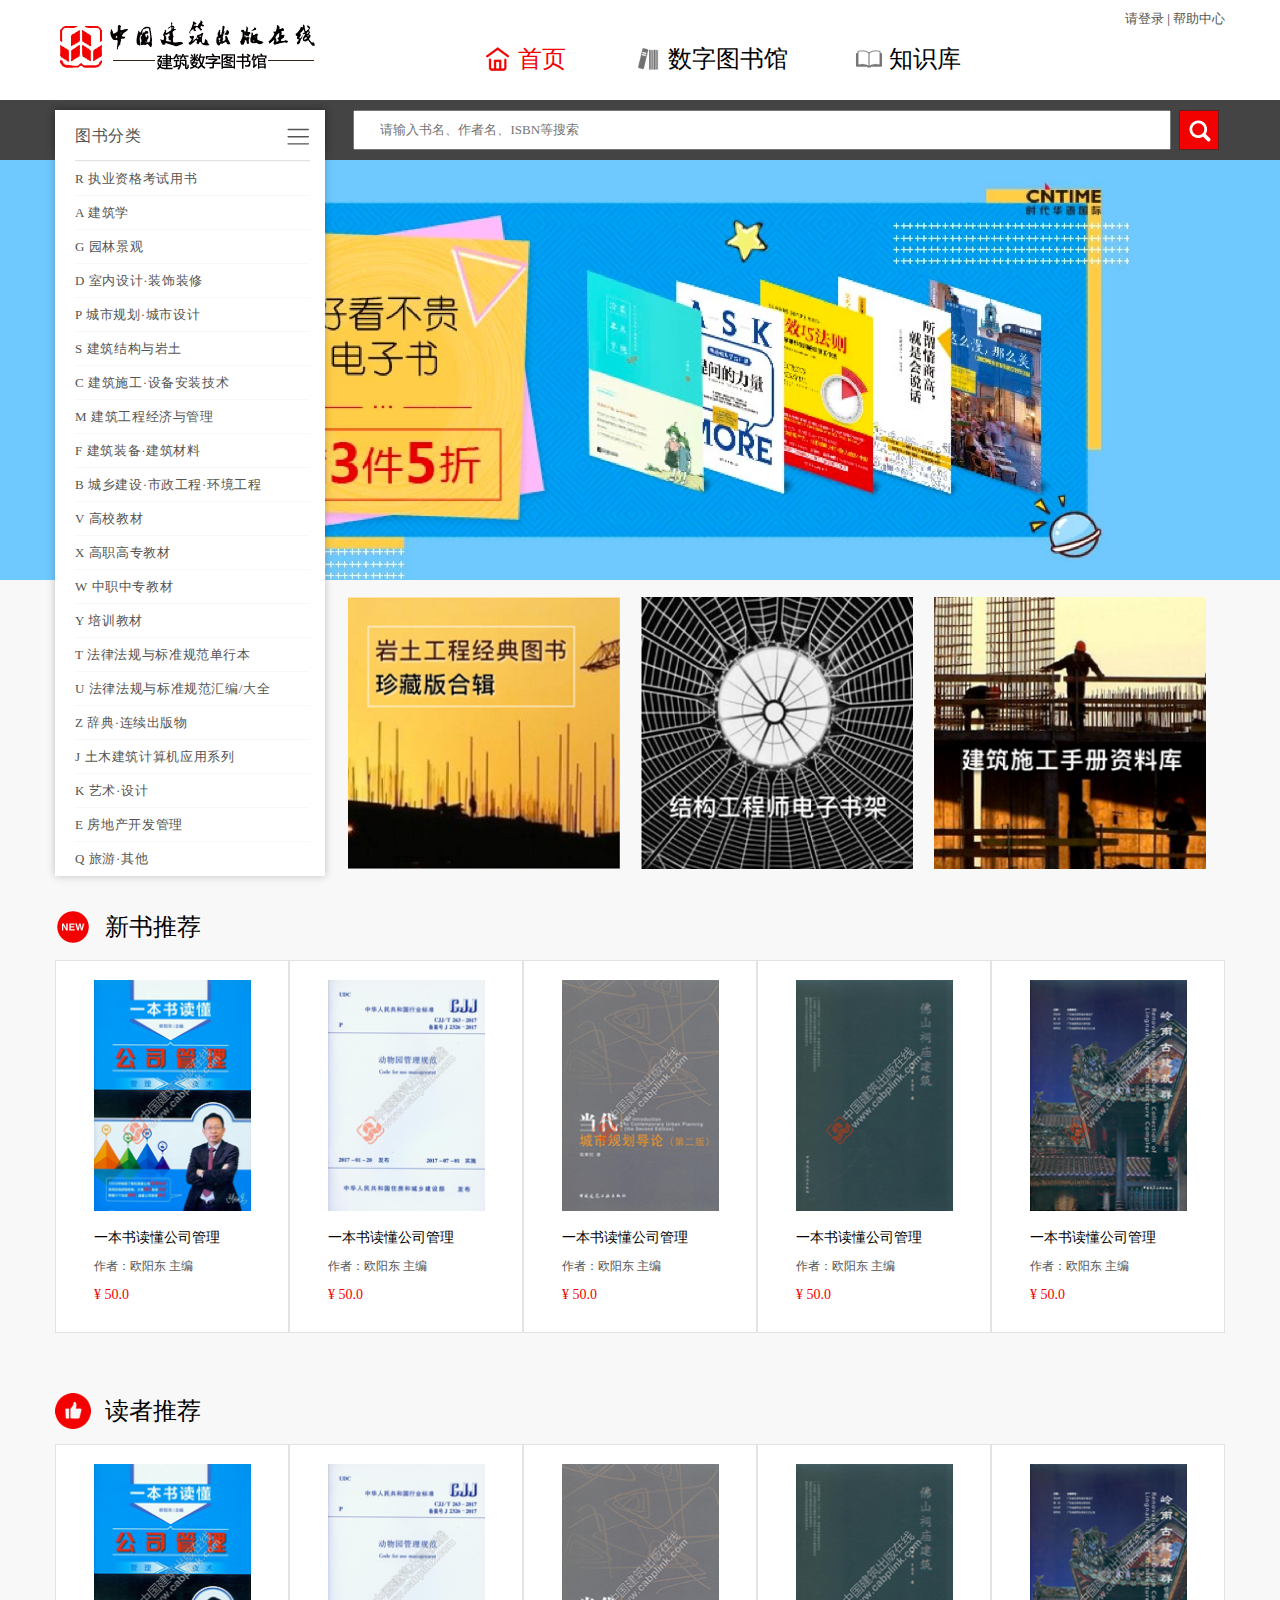
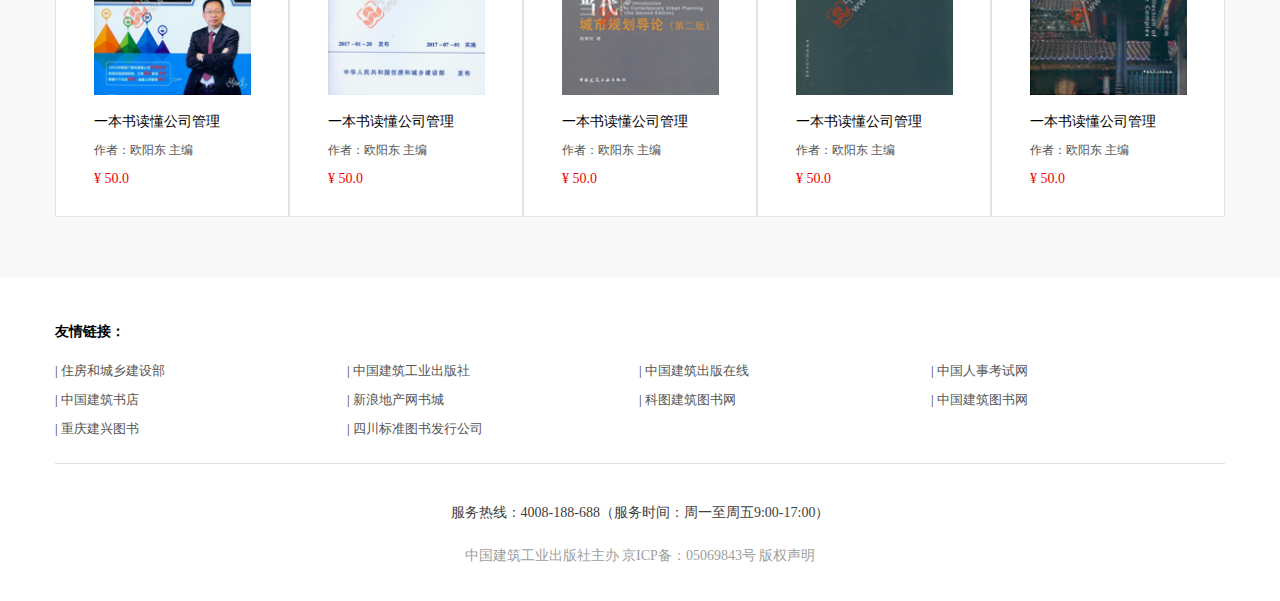
<file: index.html>
<!DOCTYPE html>
<html lang="en">

<head>
  <meta charset="UTF-8">
  <meta name="viewport" content="width=device-width, initial-scale=1.0">
  <meta http-equiv="X-UA-Compatible" content="ie=edge">
  <title>首页</title>
  <link rel="stylesheet" href="css/bootstrap.min.css">
  <link rel="stylesheet" href="css/common.css">
  <link rel="stylesheet" href="css/index.css">
</head>

<body>
  <div class="main">
    <!-- header -->
    <div class="header">
      <div class="container">
        <div class="row">
          <div class="col-md-3 col-sm-12 col-xs-12 header_top">
            <!-- logo -->
            <div class="logo">
              <img src="img/logo.png" alt="logo" title="中国建筑出版社在线">
            </div>
          </div>
          <div class="col-md-9 col-sm-12 col-xs-12 " style="padding:0">
            <!-- nav -->
            <div class="nav">
              <ul>
                <a href="#">
                  <li class="nav_item active">
                    <img class="nav_item_icon indexIcon" src="img/home.png">
                    <span class="nav_item_text">首页</span>
                  </li>
                </a>
                <a href="#">
                  <li class="nav_item">
                    <img class="nav_item_icon elibIcon" src="img/elib.png">
                    <span class="nav_item_text">数字图书馆</span>
                  </li>
                </a>
                <a href="#" class="no-border-right">
                  <li class="nav_item">
                    <img class="nav_item_icon klibIcon" src="img/klib.png">
                    <span class="nav_item_text">知识库</span>
                  </li>
                </a>
              </ul>
            </div>
          </div>
        </div>
        <div class="userfuncs hidden-xs">
          <a href="">请登录</a> |
          <a href="">帮助中心</a>
        </div>
      </div>
    </div>
    <!-- toolbar -->
    <div class="toolbar">
      <div class="container">
        <!-- booksmenu -->
        <div class="row">
          <div class="col-md-3">
            <div class="booksmenu">
              <span>图书分类</span>
              <span class="menu_toogle"></span>
              <div class="booksmenu_open">
                <div class="booksmenu_open_toggle">
                  <span>图书分类</span>
                  <span class="menu_toogle"></span>
                </div>
                <div class="booksmenu_open_content">
                  <a class="R booksmenu_open_item">R 执业资格考试用书</a>
                  <a class="A booksmenu_open_item">A 建筑学</a>
                  <a class="G booksmenu_open_item">G 园林景观</a>
                  <a class="D booksmenu_open_item">D 室内设计·装饰装修</a>
                  <a class="P booksmenu_open_item">P 城市规划·城市设计</a>
                  <a class="S booksmenu_open_item">S 建筑结构与岩土</a>
                  <a class="C booksmenu_open_item">C 建筑施工·设备安装技术</a>
                  <a class="M booksmenu_open_item">M 建筑工程经济与管理</a>
                  <a class="F booksmenu_open_item">F 建筑装备·建筑材料</a>
                  <a class="B booksmenu_open_item">B 城乡建设·市政工程·环境工程</a>
                  <a class="V booksmenu_open_item">V 高校教材</a>
                  <a class="X booksmenu_open_item">X 高职高专教材</a>
                  <a class="W booksmenu_open_item">W 中职中专教材</a>
                  <a class="Y booksmenu_open_item">Y 培训教材</a>
                  <a class="T booksmenu_open_item">T 法律法规与标准规范单行本</a>
                  <a class="U booksmenu_open_item">U 法律法规与标准规范汇编/大全</a>
                  <a class="Z booksmenu_open_item">Z 辞典·连续出版物</a>
                  <a class="J booksmenu_open_item">J 土木建筑计算机应用系列</a>
                  <a class="K booksmenu_open_item">K 艺术·设计</a>
                  <a class="E booksmenu_open_item">E 房地产开发管理</a>
                  <a class="Q booksmenu_open_item">Q 旅游·其他</a>
                </div>
              </div>
            </div>
          </div>
          <!-- search -->
          <div class="col-md-9" style="text-align: center">
            <input type="text" class="booksearch_input" placeholder="请输入书名、作者名、ISBN等搜索">
            <div class="booksearch_button">
              <i></i>
            </div>
          </div>
        </div>
      </div>
    </div>
    <!-- banner -->
    <div class="banner">
      <div class="container banner_img">
      </div>
    </div>
    <!-- album list -->
    <div class="album">
      <div class="container">
        <div class="row">
          <div class="col-md-3"></div>
          <div class="col-md-9">
            <div class="row album_list">
              <div class="album_item item1"><a href="album.html"><img src="img/album1.png" alt=""></div></a>
                <div class="album_item item2"><a href="album.html"><img src="img/album2.png" alt=""></div></a>
                  <div class="album_item item3  no-margint-right"><a href="album.html"><img src="img/album3.png" alt=""></div></a>
                  </div>
                </div>
              </div>
            </div>
          </div>
          <!-- recommend -->
          <!-- new books recommend -->
          <div class="recommend_gallery newbooks">
            <div class="gallery_prev newbooks">
              <div class="prev_icon"></div>
            </div>
            <div class="gallery_next newbooks">
              <div class="next_icon"></div>
            </div>
            <div class="container newbooks">

              <div class="recommend_title">
                <img src="img/new.png" alt="" class="title_icon">
                <h2>新书推荐</h2>
              </div>
              <div class="recommend_books">

                <div class="books_gallery newbooks">
                  <div class="recommend_books_item">
                    <a href="detail.html" target="_blank">
                <img src="img/Bitmap@1x (1).png" alt="" class="book_img">
              </a>
                    <a href="detail.html" target="_blank">
                      <p class="book_name">一本书读懂公司管理</p>
                    </a>
                    <p class="book_author">作者：欧阳东 主编</p>
                    <p class="book_price">
                      <span>¥ </span>
                      <span class="book_price_meta">50.0</span>
                    </p>
                  </div>
                  <div class="recommend_books_item">
                    <a href="detail.html" target="_blank">
                <img src="img/Bitmap@1x (2).png" alt="" class="book_img">
              </a>
                    <a href="detail.html" target="_blank">
                      <p class="book_name">一本书读懂公司管理</p>
                    </a>
                    <p class="book_author">作者：欧阳东 主编</p>
                    <p class="book_price">
                      <span>¥ </span>
                      <span class="book_price_meta">50.0</span>
                    </p>
                  </div>
                  <div class="recommend_books_item">
                    <a href="detail.html" target="_blank">
                <img src="img/Bitmap@1x (3).png" alt="" class="book_img">
              </a>
                    <a href="detail.html" target="_blank">
                      <p class="book_name">一本书读懂公司管理</p>
                    </a>
                    <p class="book_author">作者：欧阳东 主编</p>
                    <p class="book_price">
                      <span>¥ </span>
                      <span class="book_price_meta">50.0</span>
                    </p>
                  </div>
                  <div class="recommend_books_item">
                    <a href="detail.html" target="_blank">
                <img src="img/Bitmap@1x (4).png" alt="" class="book_img">
              </a>
                    <a href="detail.html" target="_blank">
                      <p class="book_name">一本书读懂公司管理</p>
                    </a>
                    <p class="book_author">作者：欧阳东 主编</p>
                    <p class="book_price">
                      <span>¥ </span>
                      <span class="book_price_meta">50.0</span>
                    </p>
                  </div>
                  <div class="recommend_books_item">
                    <a href="detail.html" target="_blank">
                <img src="img/Bitmap@1x (5).png" alt="" class="book_img">
              </a>
                    <a href="detail.html" target="_blank">
                      <p class="book_name">一本书读懂公司管理</p>
                    </a>
                    <p class="book_author">作者：欧阳东 主编</p>
                    <p class="book_price">
                      <span>¥ </span>
                      <span class="book_price_meta">50.0</span>
                    </p>
                  </div>
                  <div class="recommend_books_item">
                    <a href="detail.html" target="_blank">
                <img src="img/Bitmap@1x (1).png" alt="" class="book_img">
              </a>
                    <a href="detail.html" target="_blank">
                      <p class="book_name">一本书读懂公司管理</p>
                    </a>
                    <p class="book_author">作者：欧阳东 主编</p>
                    <p class="book_price">
                      <span>¥ </span>
                      <span class="book_price_meta">50.0</span>
                    </p>
                  </div>
                  <div class="recommend_books_item">
                    <a href="detail.html" target="_blank">
                <img src="img/Bitmap@1x (2).png" alt="" class="book_img">
              </a>
                    <a href="detail.html" target="_blank">
                      <p class="book_name">一本书读懂公司管理</p>
                    </a>
                    <p class="book_author">作者：欧阳东 主编</p>
                    <p class="book_price">
                      <span>¥ </span>
                      <span class="book_price_meta">50.0</span>
                    </p>
                  </div>
                  <div class="recommend_books_item">
                    <a href="detail.html" target="_blank">
                      <img src="img/Bitmap@1x (2).png" alt="" class="book_img">
                    </a>
                    <a href="detail.html" target="_blank">
                      <p class="book_name">一本书读懂公司管理</p>
                    </a>
                    <p class="book_author">作者：欧阳东 主编</p>
                    <p class="book_price">
                      <span>¥ </span>
                      <span class="book_price_meta">50.0</span>
                    </p>
                  </div>
                </div>
              </div>
            </div>
          </div>

          <!-- readers recommend-->
          <div class="recommend_gallery readerbooks">
            <div class="gallery_prev readerbooks">
              <div class="prev_icon"></div>
            </div>
            <div class="gallery_next readerbooks">
              <div class="next_icon"></div>
            </div>
            <div class="container readerbooks">

              <div class="recommend_title">
                <img src="img/recommend.png" alt="" class="title_icon">
                <h2>读者推荐</h2>
              </div>
              <div class="recommend_books">

                <div class="books_gallery readerbooks">
                  <div class="recommend_books_item">
                    <a href="detail.html" target="_blank">
                  <img src="img/Bitmap@1x (1).png" alt="" class="book_img">
                </a>
                    <a href="detail.html" target="_blank">
                      <p class="book_name">一本书读懂公司管理</p>
                    </a>
                    <p class="book_author">作者：欧阳东 主编</p>
                    <p class="book_price">
                      <span>¥ </span>
                      <span class="book_price_meta">50.0</span>
                    </p>
                  </div>
                  <div class="recommend_books_item">
                    <a href="detail.html" target="_blank">
                  <img src="img/Bitmap@1x (2).png" alt="" class="book_img">
                </a>
                    <a href="detail.html" target="_blank">
                      <p class="book_name">一本书读懂公司管理</p>
                    </a>
                    <p class="book_author">作者：欧阳东 主编</p>
                    <p class="book_price">
                      <span>¥ </span>
                      <span class="book_price_meta">50.0</span>
                    </p>
                  </div>
                  <div class="recommend_books_item">
                    <a href="detail.html" target="_blank">
                  <img src="img/Bitmap@1x (3).png" alt="" class="book_img">
                </a>
                    <a href="detail.html" target="_blank">
                      <p class="book_name">一本书读懂公司管理</p>
                    </a>
                    <p class="book_author">作者：欧阳东 主编</p>
                    <p class="book_price">
                      <span>¥ </span>
                      <span class="book_price_meta">50.0</span>
                    </p>
                  </div>
                  <div class="recommend_books_item">
                    <a href="detail.html" target="_blank">
                  <img src="img/Bitmap@1x (4).png" alt="" class="book_img">
                </a>
                    <a href="detail.html" target="_blank">
                      <p class="book_name">一本书读懂公司管理</p>
                    </a>
                    <p class="book_author">作者：欧阳东 主编</p>
                    <p class="book_price">
                      <span>¥ </span>
                      <span class="book_price_meta">50.0</span>
                    </p>
                  </div>
                  <div class="recommend_books_item">
                    <a href="detail.html" target="_blank">
                  <img src="img/Bitmap@1x (5).png" alt="" class="book_img">
                </a>
                    <a href="detail.html" target="_blank">
                      <p class="book_name">一本书读懂公司管理</p>
                    </a>
                    <p class="book_author">作者：欧阳东 主编</p>
                    <p class="book_price">
                      <span>¥ </span>
                      <span class="book_price_meta">50.0</span>
                    </p>
                  </div>
                  <div class="recommend_books_item">
                    <a href="detail.html" target="_blank">
                  <img src="img/Bitmap@1x (1).png" alt="" class="book_img">
                </a>
                    <a href="detail.html" target="_blank">
                      <p class="book_name">一本书读懂公司管理</p>
                    </a>
                    <p class="book_author">作者：欧阳东 主编</p>
                    <p class="book_price">
                      <span>¥ </span>
                      <span class="book_price_meta">50.0</span>
                    </p>
                  </div>
                  <div class="recommend_books_item">
                    <a href="detail.html" target="_blank">
                  <img src="img/Bitmap@1x (2).png" alt="" class="book_img">
                </a>
                    <a href="detail.html" target="_blank">
                      <p class="book_name">一本书读懂公司管理</p>
                    </a>
                    <p class="book_author">作者：欧阳东 主编</p>
                    <p class="book_price">
                      <span>¥ </span>
                      <span class="book_price_meta">50.0</span>
                    </p>
                  </div>
                  <div class="recommend_books_item">
                    <a href="detail.html" target="_blank">
                        <img src="img/Bitmap@1x (2).png" alt="" class="book_img">
                      </a>
                    <a href="detail.html" target="_blank">
                      <p class="book_name">一本书读懂公司管理</p>
                    </a>
                    <p class="book_author">作者：欧阳东 主编</p>
                    <p class="book_price">
                      <span>¥ </span>
                      <span class="book_price_meta">50.0</span>
                    </p>
                  </div>
                </div>
              </div>
            </div>
          </div>
        </div>
      </div>
      <!-- footer -->
      <div class="footer">
        <div class="container">
          <ul class="footer_links">
            <h5>友情链接：</h5>
            <li class="links_item">
              |
              <a href="">住房和城乡建设部</a>
            </li>
            <li class="links_item">
              |
              <a href="">中国建筑工业出版社</a>
            </li>
            <li class="links_item">
              |
              <a href="">中国建筑出版在线</a>
            </li>
            <li class="links_item">
              |
              <a href="">中国人事考试网</a>
            </li>
            <li class="links_item">
              |
              <a href="">中国建筑书店</a>
            </li>
            <li class="links_item">
              |
              <a href="">新浪地产网书城</a>
            </li>
            <li class="links_item">
              |
              <a href="">科图建筑图书网</a>
            </li>
            <li class="links_item">
              |
              <a href="">中国建筑图书网</a>
            </li>
            <li class="links_item">
              |
              <a href="">重庆建兴图书</a>
            </li>
            <li class="links_item">
              |
              <a href="">四川标准图书发行公司</a>
            </li>
          </ul>
          <div class="copyright">
            <h4>服务热线：4008-188-688（服务时间：周一至周五9:00-17:00）</h4>
            <h5>中国建筑工业出版社主办 京ICP备：05069843号 版权声明</h4>
          </div>
        </div>
      </div>
    </div>

    <script src="js/jquery.min.js"></script>
    <script src="js/bootstrap.min.js"></script>
    <script src="js/common.js"></script>
    <script src="js/gallery.js"></script>
    <script src="js/touch_gallery.js"></script>
</body>

</html>
</file>
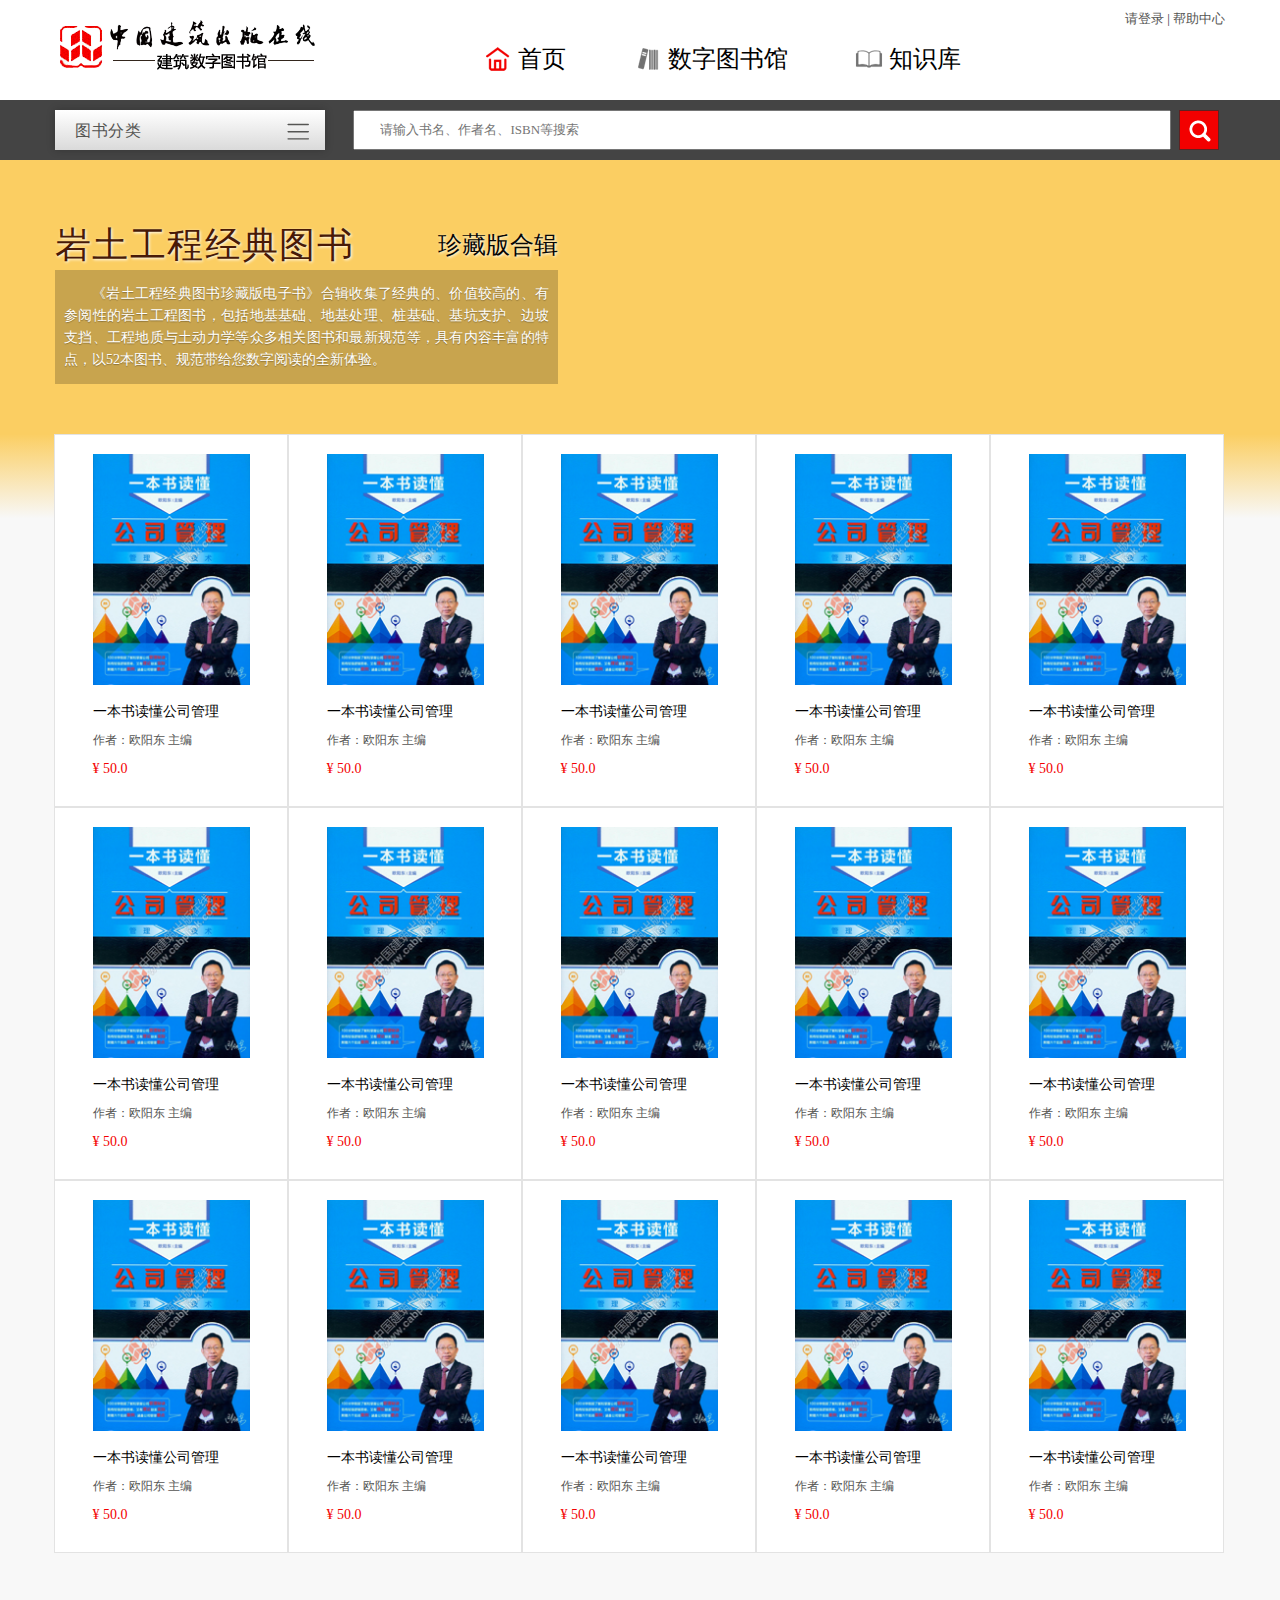
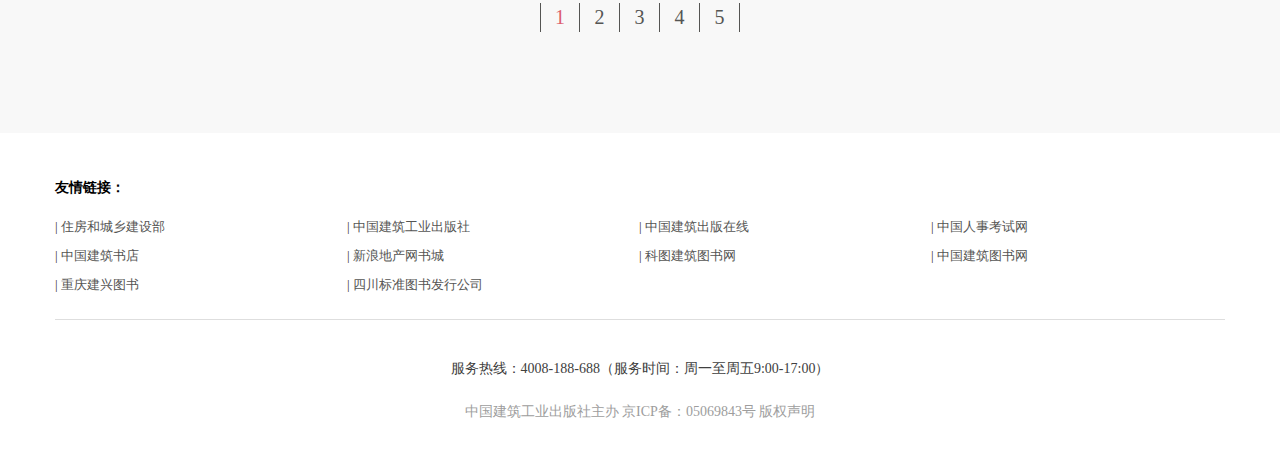
<file: album.html>
<!DOCTYPE html>
<html lang="en">

<head>
  <meta charset="UTF-8">
  <meta name="viewport" content="width=device-width, initial-scale=1.0">
  <meta http-equiv="X-UA-Compatible" content="ie=edge">
  <title>专辑</title>
  <link rel="stylesheet" href="css/bootstrap.min.css">
  <link rel="stylesheet" href="css/common.css">
  <link rel="stylesheet" href="css/album.css">
</head>

<body>
  <div class="main">
    <!-- header -->
    <!-- header -->
    <div class="header">
        <div class="container">
          <div class="row">
            <div class="col-md-3 col-sm-12 col-xs-12 header_top">
              <!-- logo -->
              <div class="logo">
                <img src="img/logo.png" alt="logo" title="中国建筑出版社在线">
              </div>
            </div>
            <div class="col-md-9 col-sm-12 col-xs-12 " style="padding:0">
              <!-- nav -->
              <div class="nav">
                <ul>
                  <a href="index.html">
                    <li class="nav_item">
                      <img class="nav_item_icon indexIcon" src="img/home.png">
                      <span class="nav_item_text">首页</span>
                    </li>
                  </a>
                  <a href="#">
                    <li class="nav_item">
                      <img class="nav_item_icon elibIcon" src="img/elib.png">
                      <span class="nav_item_text">数字图书馆</span>
                    </li>
                  </a>
                  <a href="#" class="no-border-right">
                    <li class="nav_item">
                      <img class="nav_item_icon klibIcon" src="img/klib.png">
                      <span class="nav_item_text">知识库</span>
                    </li>
                  </a>
                </ul>
              </div>
            </div>
          </div>
          <div class="userfuncs hidden-xs">
            <a href="">请登录</a> |
            <a href="">帮助中心</a>
          </div>
        </div>
      </div>
      <!-- toolbar -->
      <div class="toolbar">
        <div class="container">
          <!-- booksmenu -->
          <div class="row">
            <div class="col-md-3">
              <div class="booksmenu">
                <span>图书分类</span>
                <span class="menu_toogle"></span>
                <div class="booksmenu_open">
                  <div class="booksmenu_open_toggle">
                    <span>图书分类</span>
                    <span class="menu_toogle"></span>
                  </div>
                  <div class="booksmenu_open_content">
                    <a class="R booksmenu_open_item">R 执业资格考试用书</a>
                    <a class="A booksmenu_open_item">A 建筑学</a>
                    <a class="G booksmenu_open_item">G 园林景观</a>
                    <a class="D booksmenu_open_item">D 室内设计·装饰装修</a>
                    <a class="P booksmenu_open_item">P 城市规划·城市设计</a>
                    <a class="S booksmenu_open_item">S 建筑结构与岩土</a>
                    <a class="C booksmenu_open_item">C 建筑施工·设备安装技术</a>
                    <a class="M booksmenu_open_item">M 建筑工程经济与管理</a>
                    <a class="F booksmenu_open_item">F 建筑装备·建筑材料</a>
                    <a class="B booksmenu_open_item">B 城乡建设·市政工程·环境工程</a>
                    <a class="V booksmenu_open_item">V 高校教材</a>
                    <a class="X booksmenu_open_item">X 高职高专教材</a>
                    <a class="W booksmenu_open_item">W 中职中专教材</a>
                    <a class="Y booksmenu_open_item">Y 培训教材</a>
                    <a class="T booksmenu_open_item">T 法律法规与标准规范单行本</a>
                    <a class="U booksmenu_open_item">U 法律法规与标准规范汇编/大全</a>
                    <a class="Z booksmenu_open_item">Z 辞典·连续出版物</a>
                    <a class="J booksmenu_open_item">J 土木建筑计算机应用系列</a>
                    <a class="K booksmenu_open_item">K 艺术·设计</a>
                    <a class="E booksmenu_open_item">E 房地产开发管理</a>
                    <a class="Q booksmenu_open_item">Q 旅游·其他</a>
                  </div>
                </div>
              </div>
            </div>
            <!-- search -->
            <div class="col-md-9" style="text-align: center">
              <input type="text" class="booksearch_input" placeholder="请输入书名、作者名、ISBN等搜索">
              <div class="booksearch_button">
                <i></i>
              </div>
            </div>
          </div>
        </div>
      </div>
    <!-- banner -->
    <div class="mainbox">
      <div class="container">
        <div class="row">
          <div class="banner">
            <div class="banner_intro">
              <div class="banner_album_title">
                <div class="banner_album_name">岩土工程经典图书</div>
                <div class="banner_album_subtitle">珍藏版合辑</div>
              </div>
              <div class="banner_album_intro">
                <p class="banner_album_text">
                  《岩土工程经典图书珍藏版电子书》合辑收集了经典的、价值较高的、有参阅性的岩土工程图书，包括地基基础、地基处理、桩基础、基坑支护、边坡支挡、工程地质与土动力学等众多相关图书和最新规范等，具有内容丰富的特点，以52本图书、规范带给您数字阅读的全新体验。
                </p>
              </div>
            </div>
          </div>
          
        </div>
      </div>
      <div class="banner_gra"></div>
    </div>
    <!-- album list -->
    <div class="album_list">
      <div class="recommend_books_item">
        <a href="#">
          <img src="img/Bitmap@1x (1).png" alt="" class="book_img">
        </a>
        <a href="#">
          <p class="book_name">一本书读懂公司管理</p>
        </a>
        <p class="book_author">作者：欧阳东 主编</p>
        <p class="book_price">
          <span>¥ </span>
          <span class="book_price_meta">50.0</span>
        </p>
      </div>
      <div class="recommend_books_item">
        <a href="#">
          <img src="img/Bitmap@1x (1).png" alt="" class="book_img">
        </a>
        <a href="#">
          <p class="book_name">一本书读懂公司管理</p>
        </a>
        <p class="book_author">作者：欧阳东 主编</p>
        <p class="book_price">
          <span>¥ </span>
          <span class="book_price_meta">50.0</span>
        </p>
      </div>
      <div class="recommend_books_item">
        <a href="#">
          <img src="img/Bitmap@1x (1).png" alt="" class="book_img">
        </a>
        <a href="#">
          <p class="book_name">一本书读懂公司管理</p>
        </a>
        <p class="book_author">作者：欧阳东 主编</p>
        <p class="book_price">
          <span>¥ </span>
          <span class="book_price_meta">50.0</span>
        </p>
      </div>
      <div class="recommend_books_item">
        <a href="#">
          <img src="img/Bitmap@1x (1).png" alt="" class="book_img">
        </a>
        <a href="#">
          <p class="book_name">一本书读懂公司管理</p>
        </a>
        <p class="book_author">作者：欧阳东 主编</p>
        <p class="book_price">
          <span>¥ </span>
          <span class="book_price_meta">50.0</span>
        </p>
      </div>
      <div class="recommend_books_item">
        <a href="#">
          <img src="img/Bitmap@1x (1).png" alt="" class="book_img">
        </a>
        <a href="#">
          <p class="book_name">一本书读懂公司管理</p>
        </a>
        <p class="book_author">作者：欧阳东 主编</p>
        <p class="book_price">
          <span>¥ </span>
          <span class="book_price_meta">50.0</span>
        </p>
      </div>
      <div class="recommend_books_item">
        <a href="#">
          <img src="img/Bitmap@1x (1).png" alt="" class="book_img">
        </a>
        <a href="#">
          <p class="book_name">一本书读懂公司管理</p>
        </a>
        <p class="book_author">作者：欧阳东 主编</p>
        <p class="book_price">
          <span>¥ </span>
          <span class="book_price_meta">50.0</span>
        </p>
      </div>
      <div class="recommend_books_item">
        <a href="#">
          <img src="img/Bitmap@1x (1).png" alt="" class="book_img">
        </a>
        <a href="#">
          <p class="book_name">一本书读懂公司管理</p>
        </a>
        <p class="book_author">作者：欧阳东 主编</p>
        <p class="book_price">
          <span>¥ </span>
          <span class="book_price_meta">50.0</span>
        </p>
      </div>
      <div class="recommend_books_item">
        <a href="#">
          <img src="img/Bitmap@1x (1).png" alt="" class="book_img">
        </a>
        <a href="#">
          <p class="book_name">一本书读懂公司管理</p>
        </a>
        <p class="book_author">作者：欧阳东 主编</p>
        <p class="book_price">
          <span>¥ </span>
          <span class="book_price_meta">50.0</span>
        </p>
      </div>
      <div class="recommend_books_item">
        <a href="#">
          <img src="img/Bitmap@1x (1).png" alt="" class="book_img">
        </a>
        <a href="#">
          <p class="book_name">一本书读懂公司管理</p>
        </a>
        <p class="book_author">作者：欧阳东 主编</p>
        <p class="book_price">
          <span>¥ </span>
          <span class="book_price_meta">50.0</span>
        </p>
      </div>
      <div class="recommend_books_item">
        <a href="#">
          <img src="img/Bitmap@1x (1).png" alt="" class="book_img">
        </a>
        <a href="#">
          <p class="book_name">一本书读懂公司管理</p>
        </a>
        <p class="book_author">作者：欧阳东 主编</p>
        <p class="book_price">
          <span>¥ </span>
          <span class="book_price_meta">50.0</span>
        </p>
      </div>
      <div class="recommend_books_item">
        <a href="#">
          <img src="img/Bitmap@1x (1).png" alt="" class="book_img">
        </a>
        <a href="#">
          <p class="book_name">一本书读懂公司管理</p>
        </a>
        <p class="book_author">作者：欧阳东 主编</p>
        <p class="book_price">
          <span>¥ </span>
          <span class="book_price_meta">50.0</span>
        </p>
      </div>
      <div class="recommend_books_item">
        <a href="#">
          <img src="img/Bitmap@1x (1).png" alt="" class="book_img">
        </a>
        <a href="#">
          <p class="book_name">一本书读懂公司管理</p>
        </a>
        <p class="book_author">作者：欧阳东 主编</p>
        <p class="book_price">
          <span>¥ </span>
          <span class="book_price_meta">50.0</span>
        </p>
      </div>
      <div class="recommend_books_item">
        <a href="#">
          <img src="img/Bitmap@1x (1).png" alt="" class="book_img">
        </a>
        <a href="#">
          <p class="book_name">一本书读懂公司管理</p>
        </a>
        <p class="book_author">作者：欧阳东 主编</p>
        <p class="book_price">
          <span>¥ </span>
          <span class="book_price_meta">50.0</span>
        </p>
      </div>
      <div class="recommend_books_item">
        <a href="#">
          <img src="img/Bitmap@1x (1).png" alt="" class="book_img">
        </a>
        <a href="#">
          <p class="book_name">一本书读懂公司管理</p>
        </a>
        <p class="book_author">作者：欧阳东 主编</p>
        <p class="book_price">
          <span>¥ </span>
          <span class="book_price_meta">50.0</span>
        </p>
      </div>
      <div class="recommend_books_item">
        <a href="#">
          <img src="img/Bitmap@1x (1).png" alt="" class="book_img">
        </a>
        <a href="#">
          <p class="book_name">一本书读懂公司管理</p>
        </a>
        <p class="book_author">作者：欧阳东 主编</p>
        <p class="book_price">
          <span>¥ </span>
          <span class="book_price_meta">50.0</span>
        </p>
      </div>

    </div>
    <div class="cate_pagination">
      <a href="#" class="pag_item active">1</a>
      <a href="#" class="pag_item">2</a>
      <a href="#" class="pag_item">3</a>
      <a href="#" class="pag_item">4</a>
      <a href="#" class="pag_item">5</a>
    </div>
    <!-- footer -->
    <div class="footer">
      <div class="container">
        <ul class="footer_links">
          <h5>友情链接：</h5>
          <li class="links_item">
            | <a href="">住房和城乡建设部</a>
          </li>
          <li class="links_item">
            | <a href="">中国建筑工业出版社</a>
          </li>
          <li class="links_item">
            | <a href="">中国建筑出版在线</a>
          </li>
          <li class="links_item">
            | <a href="">中国人事考试网</a>
          </li>
          <li class="links_item">
            | <a href="">中国建筑书店</a>
          </li>
          <li class="links_item">
            | <a href="">新浪地产网书城</a>
          </li>
          <li class="links_item">
            | <a href="">科图建筑图书网</a>
          </li>
          <li class="links_item">
            | <a href="">中国建筑图书网</a>
          </li>
          <li class="links_item">
            | <a href="">重庆建兴图书</a>
          </li>
          <li class="links_item">
            | <a href="">四川标准图书发行公司</a>
          </li>
        </ul>
        <div class="copyright">
          <h4>服务热线：4008-188-688（服务时间：周一至周五9:00-17:00）</h4>
          <h5>中国建筑工业出版社主办 京ICP备：05069843号 版权声明</h4>
        </div>
      </div>
    </div>
  </div>

  <script src="js/jquery.min.js"></script>
  <script src="js/bootstrap.min.js"></script>
  <script src="js/common.js"></script>
</body>

</html>
</file>
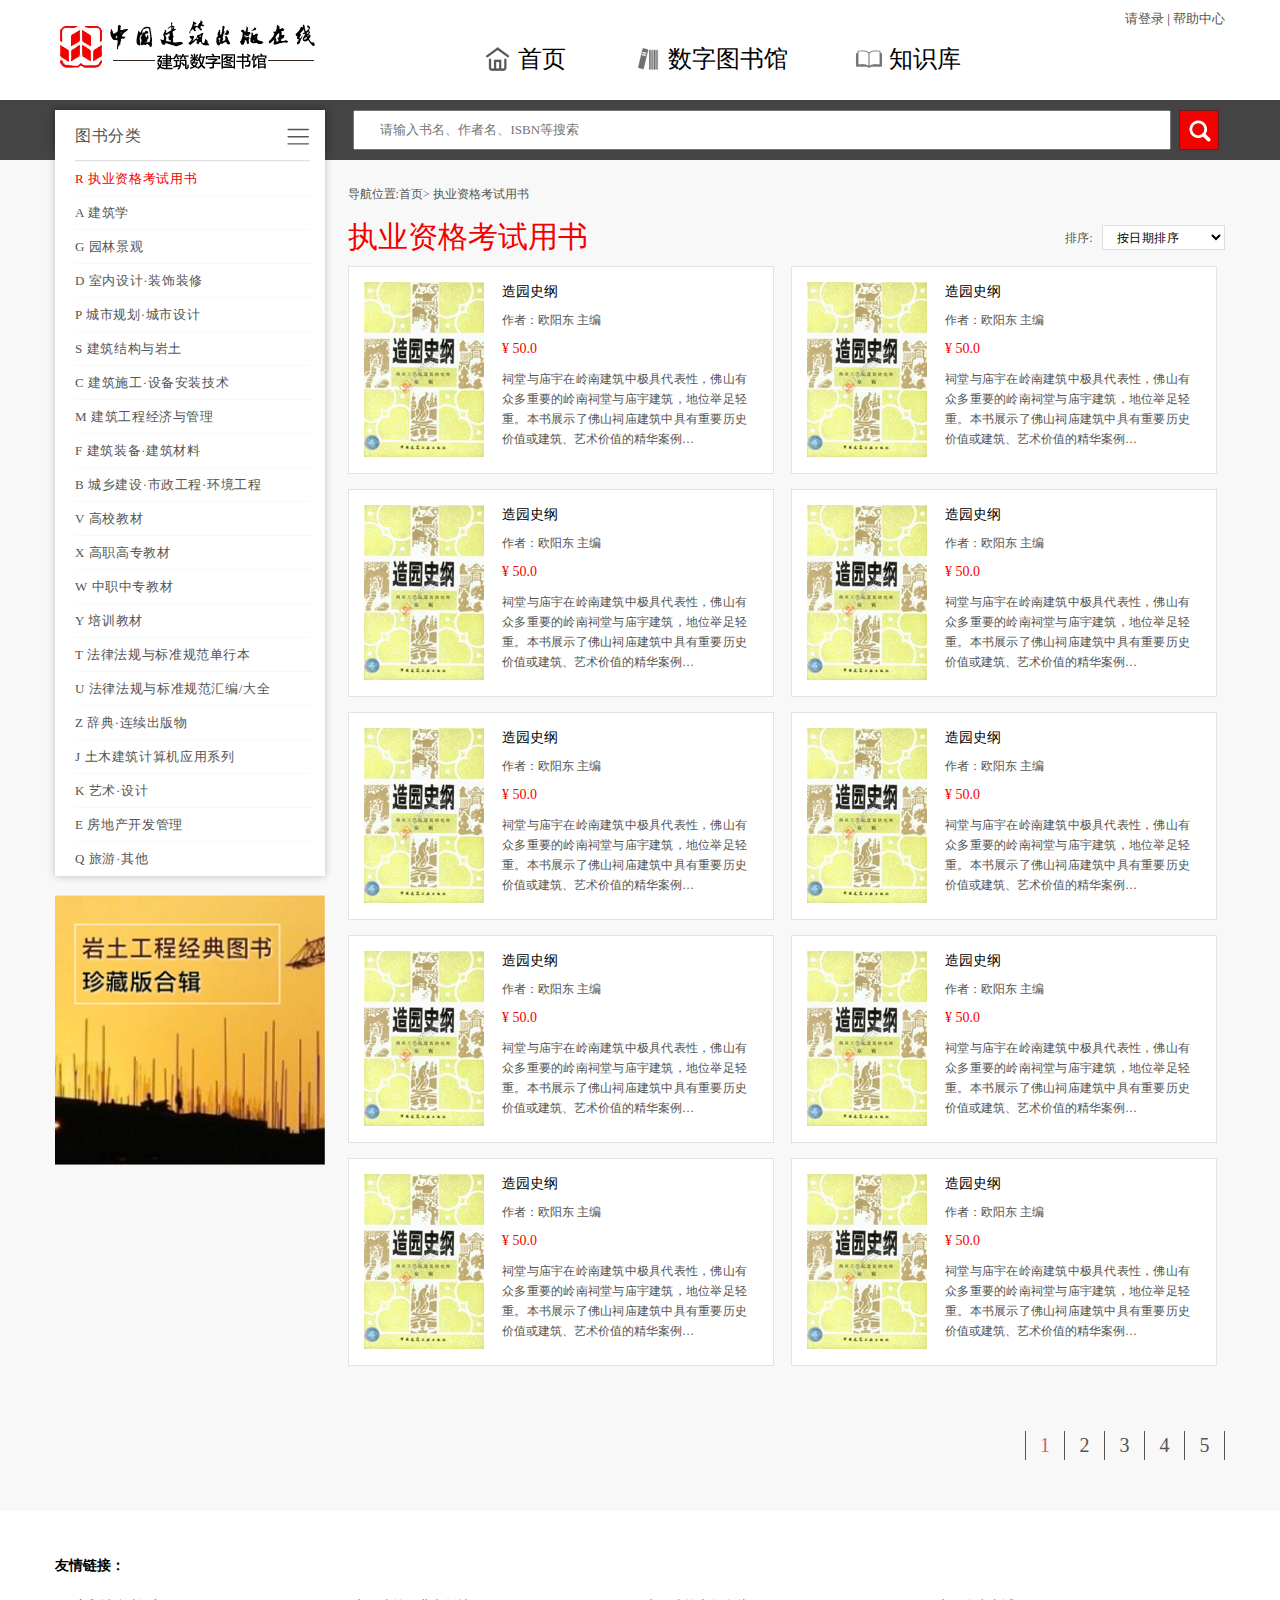
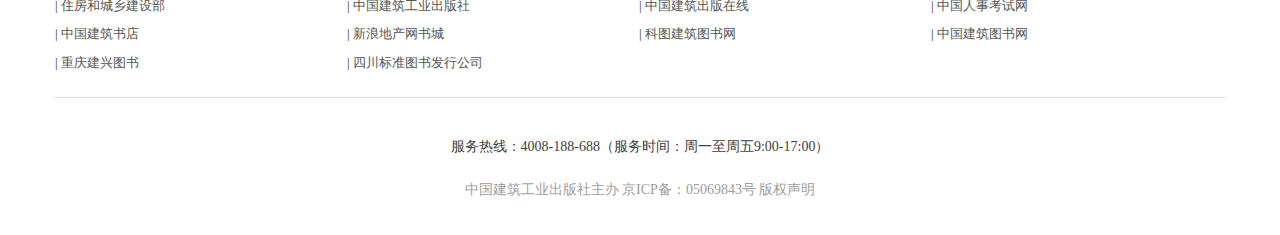
<file: category.html>
<!DOCTYPE html>
<html lang="en">

<head>
  <meta charset="UTF-8">
  <meta name="viewport" content="width=device-width, initial-scale=1.0">
  <meta http-equiv="X-UA-Compatible" content="ie=edge">
  <title>目录</title>
  <link rel="stylesheet" href="css/bootstrap.min.css">
  <link rel="stylesheet" href="css/common.css">
  <link rel="stylesheet" href="css/category.css">
</head>

<body>
  <div class="main">
    <!-- header -->
    <div class="header">
      <div class="container">
        <div class="row">
          <div class="col-md-3 col-sm-12 col-xs-12 header_top">
            <!-- logo -->
            <div class="logo">
              <img src="img/logo.png" alt="logo" title="中国建筑出版社在线">
            </div>
          </div>
          <div class="col-md-9 col-sm-12 col-xs-12 " style="padding:0">
            <!-- nav -->
            <div class="nav">
              <ul>
                <a href="index.html">
                  <li class="nav_item">
                    <img class="nav_item_icon indexIcon" src="img/home_.png">
                    <span class="nav_item_text">首页</span>
                  </li>
                </a>
                <a href="#">
                  <li class="nav_item">
                    <img class="nav_item_icon elibIcon" src="img/elib.png">
                    <span class="nav_item_text">数字图书馆</span>
                  </li>
                </a>
                <a href="#" class="no-border-right">
                  <li class="nav_item">
                    <img class="nav_item_icon klibIcon" src="img/klib.png">
                    <span class="nav_item_text">知识库</span>
                  </li>
                </a>
              </ul>
            </div>
          </div>
        </div>
        <div class="userfuncs hidden-xs">
          <a href="">请登录</a> |
          <a href="">帮助中心</a>
        </div>
      </div>
    </div>
    <!-- toolbar -->
    <div class="toolbar">
      <div class="container">
        <!-- booksmenu -->
        <div class="row">
          <div class="col-md-3">
            <div class="booksmenu">
              <span>图书分类</span>
              <span class="menu_toogle"></span>
              <div class="booksmenu_open">
                <div class="booksmenu_open_toggle">
                  <span>图书分类</span>
                  <span class="menu_toogle"></span>
                </div>
                <div class="booksmenu_open_content">
                  <a class="R booksmenu_open_item">R 执业资格考试用书</a>
                  <a class="A booksmenu_open_item">A 建筑学</a>
                  <a class="G booksmenu_open_item">G 园林景观</a>
                  <a class="D booksmenu_open_item">D 室内设计·装饰装修</a>
                  <a class="P booksmenu_open_item">P 城市规划·城市设计</a>
                  <a class="S booksmenu_open_item">S 建筑结构与岩土</a>
                  <a class="C booksmenu_open_item">C 建筑施工·设备安装技术</a>
                  <a class="M booksmenu_open_item">M 建筑工程经济与管理</a>
                  <a class="F booksmenu_open_item">F 建筑装备·建筑材料</a>
                  <a class="B booksmenu_open_item">B 城乡建设·市政工程·环境工程</a>
                  <a class="V booksmenu_open_item">V 高校教材</a>
                  <a class="X booksmenu_open_item">X 高职高专教材</a>
                  <a class="W booksmenu_open_item">W 中职中专教材</a>
                  <a class="Y booksmenu_open_item">Y 培训教材</a>
                  <a class="T booksmenu_open_item">T 法律法规与标准规范单行本</a>
                  <a class="U booksmenu_open_item">U 法律法规与标准规范汇编/大全</a>
                  <a class="Z booksmenu_open_item">Z 辞典·连续出版物</a>
                  <a class="J booksmenu_open_item">J 土木建筑计算机应用系列</a>
                  <a class="K booksmenu_open_item">K 艺术·设计</a>
                  <a class="E booksmenu_open_item">E 房地产开发管理</a>
                  <a class="Q booksmenu_open_item">Q 旅游·其他</a>
                </div>
              </div>
            </div>
          </div>
          <!-- search -->
          <div class="col-md-9" style="text-align: center">
            <input type="text" class="booksearch_input" placeholder="请输入书名、作者名、ISBN等搜索">
            <div class="booksearch_button">
              <i></i>
            </div>
          </div>
        </div>
      </div>
    </div>
    <!-- category -->
    <div class="category">
      <div class="container">
        <div class="row">
          <div class="col-md-3">
            <div class="cate_album">
              <a href="#"><img src="img/album1.png" alt="" class="cate_album_img"></a>
            </div>
          </div>
          <div class="col-md-9 rightSide">
            <div class="cate_position">
              <p>导航位置:首页>
                <span class="pos_cate"></span>
              </p>
            </div>
            <div class="cate_name">
              <h2 class="pos_cate"></h2>
              <div class="cate_order">
                <span>排序:&nbsp;&nbsp;</span>
                <select name="order_by" id="order_by">
                  <option value="按日期排序">按日期排序</option>
                  <option value="按名称排序">按名称排序</option>
                </select>
              </div>
            </div>
            <div class="cate_list">
              <div class="cate_list_item">
                <a href="detail.html" target="_blank"><img src="img/cate1.png" alt="" class="cate_item_img"></a>
                <div class="cate_item_detail">
                  <a href="detail.html" target="_blank"><p class="item_detail_name">造园史纲</p>
                  <p class="item_detail_author"></a>作者：欧阳东 主编</p>
                  <p class="item_detail_price">
                    <span>¥</span>
                    <span class="price_num">50.0</span>
                  </p>
                  <p class="item_detail_text">
                    祠堂与庙宇在岭南建筑中极具代表性，佛山有众多重要的岭南祠堂与庙宇建筑，地位举足轻重。本书展示了佛山祠庙建筑中具有重要历史价值或建筑、艺术价值的精华案例…
                  </p>
                </div>
              </div>
              <div class="cate_list_item">
                <a href="detail.html" target="_blank"><img src="img/cate1.png" alt="" class="cate_item_img"></a>
                <div class="cate_item_detail">
                  <a href="detail.html" target="_blank"><p class="item_detail_name">造园史纲</p>
                  <p class="item_detail_author"></a>作者：欧阳东 主编</p>
                  <p class="item_detail_price">
                    <span>¥</span>
                    <span class="price_num">50.0</span>
                  </p>
                  <p class="item_detail_text">
                    祠堂与庙宇在岭南建筑中极具代表性，佛山有众多重要的岭南祠堂与庙宇建筑，地位举足轻重。本书展示了佛山祠庙建筑中具有重要历史价值或建筑、艺术价值的精华案例…
                  </p>
                </div>
              </div>
              <div class="cate_list_item">
                <a href="detail.html" target="_blank"><img src="img/cate1.png" alt="" class="cate_item_img"></a>
                <div class="cate_item_detail">
                  <a href="detail.html" target="_blank"><p class="item_detail_name">造园史纲</p>
                  <p class="item_detail_author"></a>作者：欧阳东 主编</p>
                  <p class="item_detail_price">
                    <span>¥</span>
                    <span class="price_num">50.0</span>
                  </p>
                  <p class="item_detail_text">
                    祠堂与庙宇在岭南建筑中极具代表性，佛山有众多重要的岭南祠堂与庙宇建筑，地位举足轻重。本书展示了佛山祠庙建筑中具有重要历史价值或建筑、艺术价值的精华案例…
                  </p>
                </div>
              </div>
              <div class="cate_list_item">
                <a href="detail.html" target="_blank"><img src="img/cate1.png" alt="" class="cate_item_img"></a>
                <div class="cate_item_detail">
                  <a href="detail.html" target="_blank"><p class="item_detail_name">造园史纲</p>
                  <p class="item_detail_author"></a>作者：欧阳东 主编</p>
                  <p class="item_detail_price">
                    <span>¥</span>
                    <span class="price_num">50.0</span>
                  </p>
                  <p class="item_detail_text">
                    祠堂与庙宇在岭南建筑中极具代表性，佛山有众多重要的岭南祠堂与庙宇建筑，地位举足轻重。本书展示了佛山祠庙建筑中具有重要历史价值或建筑、艺术价值的精华案例…
                  </p>
                </div>
              </div>
              <div class="cate_list_item">
                <a href="detail.html" target="_blank"><img src="img/cate1.png" alt="" class="cate_item_img"></a>
                <div class="cate_item_detail">
                  <a href="detail.html" target="_blank"><p class="item_detail_name">造园史纲</p>
                  <p class="item_detail_author"></a>作者：欧阳东 主编</p>
                  <p class="item_detail_price">
                    <span>¥</span>
                    <span class="price_num">50.0</span>
                  </p>
                  <p class="item_detail_text">
                    祠堂与庙宇在岭南建筑中极具代表性，佛山有众多重要的岭南祠堂与庙宇建筑，地位举足轻重。本书展示了佛山祠庙建筑中具有重要历史价值或建筑、艺术价值的精华案例…
                  </p>
                </div>
              </div>
              <div class="cate_list_item">
                <a href="detail.html" target="_blank"><img src="img/cate1.png" alt="" class="cate_item_img"></a>
                <div class="cate_item_detail">
                  <a href="detail.html" target="_blank"><p class="item_detail_name">造园史纲</p>
                  <p class="item_detail_author"></a>作者：欧阳东 主编</p>
                  <p class="item_detail_price">
                    <span>¥</span>
                    <span class="price_num">50.0</span>
                  </p>
                  <p class="item_detail_text">
                    祠堂与庙宇在岭南建筑中极具代表性，佛山有众多重要的岭南祠堂与庙宇建筑，地位举足轻重。本书展示了佛山祠庙建筑中具有重要历史价值或建筑、艺术价值的精华案例…
                  </p>
                </div>
              </div>
              <div class="cate_list_item">
                <a href="detail.html" target="_blank"><img src="img/cate1.png" alt="" class="cate_item_img"></a>
                <div class="cate_item_detail">
                  <a href="detail.html" target="_blank"><p class="item_detail_name">造园史纲</p>
                  <p class="item_detail_author"></a>作者：欧阳东 主编</p>
                  <p class="item_detail_price">
                    <span>¥</span>
                    <span class="price_num">50.0</span>
                  </p>
                  <p class="item_detail_text">
                    祠堂与庙宇在岭南建筑中极具代表性，佛山有众多重要的岭南祠堂与庙宇建筑，地位举足轻重。本书展示了佛山祠庙建筑中具有重要历史价值或建筑、艺术价值的精华案例…
                  </p>
                </div>
              </div>
              <div class="cate_list_item">
                <a href="detail.html" target="_blank"><img src="img/cate1.png" alt="" class="cate_item_img"></a>
                <div class="cate_item_detail">
                  <a href="detail.html" target="_blank"><p class="item_detail_name">造园史纲</p>
                  <p class="item_detail_author"></a>作者：欧阳东 主编</p>
                  <p class="item_detail_price">
                    <span>¥</span>
                    <span class="price_num">50.0</span>
                  </p>
                  <p class="item_detail_text">
                    祠堂与庙宇在岭南建筑中极具代表性，佛山有众多重要的岭南祠堂与庙宇建筑，地位举足轻重。本书展示了佛山祠庙建筑中具有重要历史价值或建筑、艺术价值的精华案例…
                  </p>
                </div>
              </div>
              <div class="cate_list_item">
                <a href="detail.html" target="_blank"><img src="img/cate1.png" alt="" class="cate_item_img"></a>
                <div class="cate_item_detail">
                  <a href="detail.html" target="_blank"><p class="item_detail_name">造园史纲</p>
                  <p class="item_detail_author"></a>作者：欧阳东 主编</p>
                  <p class="item_detail_price">
                    <span>¥</span>
                    <span class="price_num">50.0</span>
                  </p>
                  <p class="item_detail_text">
                    祠堂与庙宇在岭南建筑中极具代表性，佛山有众多重要的岭南祠堂与庙宇建筑，地位举足轻重。本书展示了佛山祠庙建筑中具有重要历史价值或建筑、艺术价值的精华案例…
                  </p>
                </div>
              </div>
              <div class="cate_list_item">
                <a href="detail.html" target="_blank"><img src="img/cate1.png" alt="" class="cate_item_img"></a>
                <div class="cate_item_detail">
                  <a href="detail.html" target="_blank"><p class="item_detail_name">造园史纲</p>
                  <p class="item_detail_author"></a>作者：欧阳东 主编</p>
                  <p class="item_detail_price">
                    <span>¥</span>
                    <span class="price_num">50.0</span>
                  </p>
                  <p class="item_detail_text">
                    祠堂与庙宇在岭南建筑中极具代表性，佛山有众多重要的岭南祠堂与庙宇建筑，地位举足轻重。本书展示了佛山祠庙建筑中具有重要历史价值或建筑、艺术价值的精华案例…
                  </p>
                </div>
              </div>
            </div>
            <div class="cate_pagination">
              <a href="#" class="pag_item active">1</a>
              <a href="#" class="pag_item">2</a>
              <a href="#" class="pag_item">3</a>
              <a href="#" class="pag_item">4</a>
              <a href="#" class="pag_item">5</a>
            </div>
          </div>
        </div>
      </div>
    </div>
    <!-- footer -->
    <div class="footer">
      <div class="container">
        <ul class="footer_links">
          <h5>友情链接：</h5>
          <li class="links_item">
            |
            <a href="">住房和城乡建设部</a>
          </li>
          <li class="links_item">
            |
            <a href="">中国建筑工业出版社</a>
          </li>
          <li class="links_item">
            |
            <a href="">中国建筑出版在线</a>
          </li>
          <li class="links_item">
            |
            <a href="">中国人事考试网</a>
          </li>
          <li class="links_item">
            |
            <a href="">中国建筑书店</a>
          </li>
          <li class="links_item">
            |
            <a href="">新浪地产网书城</a>
          </li>
          <li class="links_item">
            |
            <a href="">科图建筑图书网</a>
          </li>
          <li class="links_item">
            |
            <a href="">中国建筑图书网</a>
          </li>
          <li class="links_item">
            |
            <a href="">重庆建兴图书</a>
          </li>
          <li class="links_item">
            |
            <a href="">四川标准图书发行公司</a>
          </li>
        </ul>
        <div class="copyright">
          <h4>服务热线：4008-188-688（服务时间：周一至周五9:00-17:00）</h4>
          <h5>中国建筑工业出版社主办 京ICP备：05069843号 版权声明</h4>
        </div>
      </div>
    </div>
  </div>

  <script src="js/jquery.min.js"></script>
  <script src="js/bootstrap.min.js"></script>
  <script src="js/common.js"></script>
  <script src="js/category.js"></script>
</body>

</html>
</file>
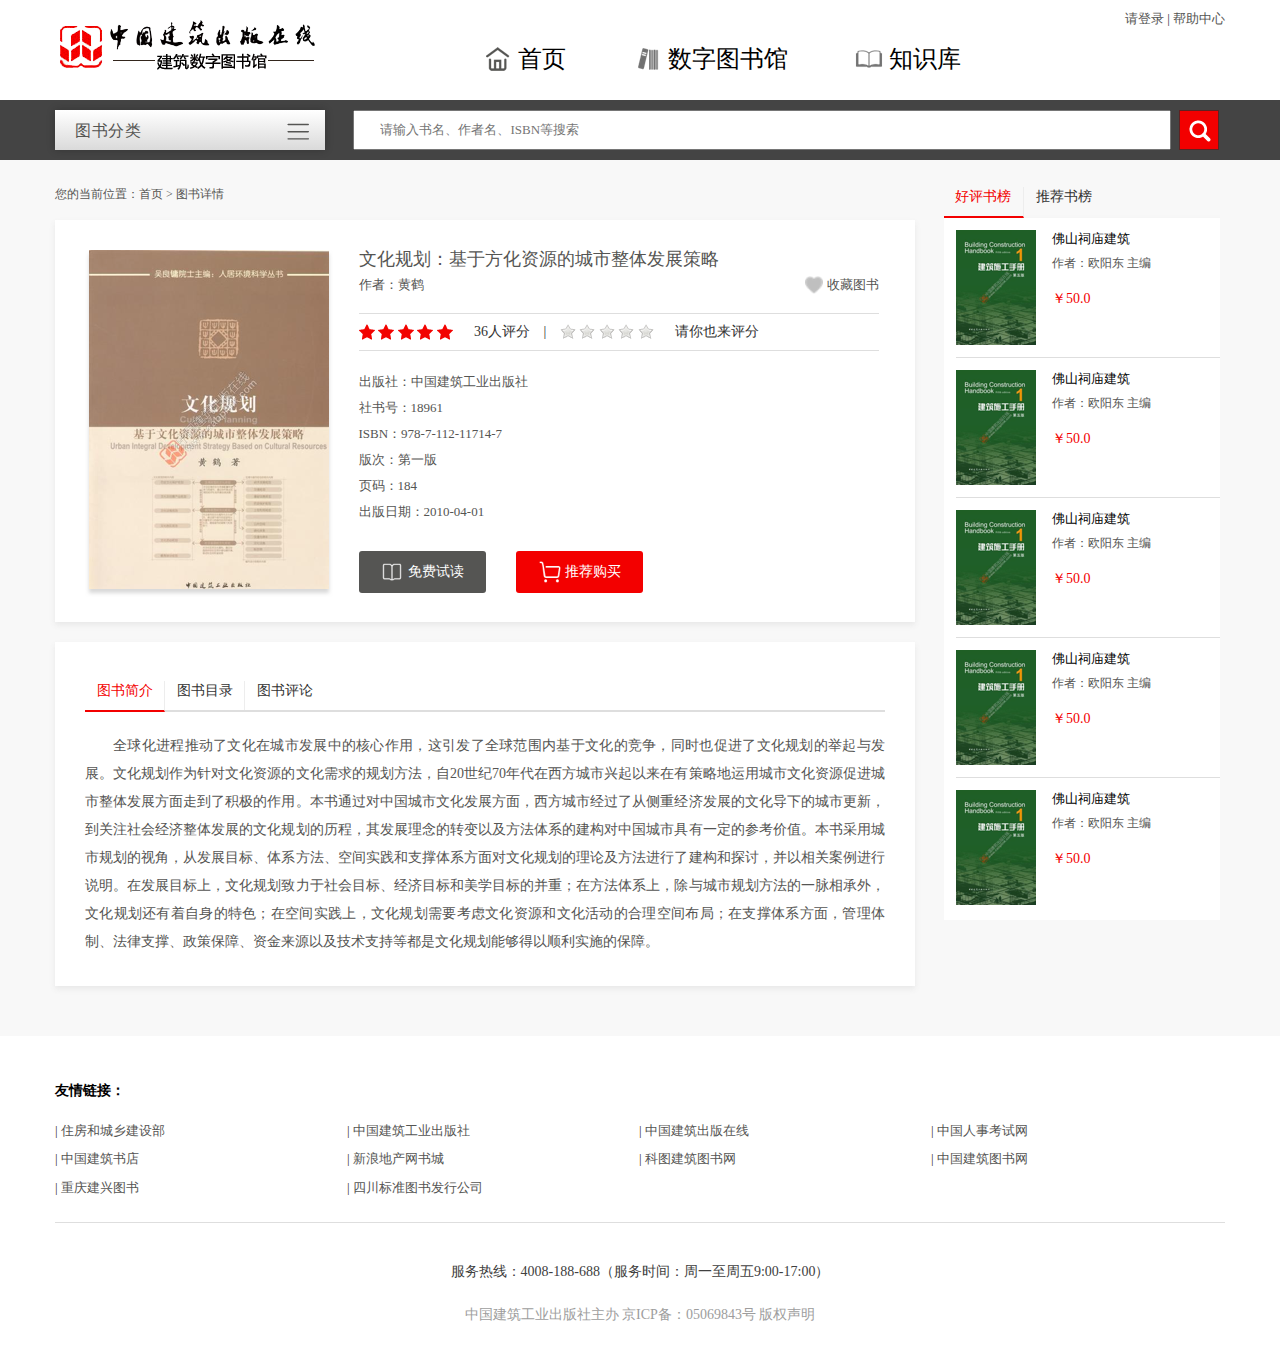
<file: detail.html>
<!DOCTYPE html>
<html lang="en">

<head>
  <meta charset="UTF-8">
  <meta name="viewport" content="width=device-width, initial-scale=1.0">
  <meta http-equiv="X-UA-Compatible" content="ie=edge">
  <title>详情</title>
  <link rel="stylesheet" href="css/bootstrap.min.css">
  <link rel="stylesheet" href="css/common.css">
  <link rel="stylesheet" href="css/detail.css">
  <link rel="stylesheet" href="raty/jquery.raty.css">
</head>

<body>
  <div class="main">
    <!-- header -->
    <div class="header">
      <div class="container">
        <div class="row">
          <div class="col-md-3 col-sm-12 col-xs-12 header_top">
            <!-- logo -->
            <div class="logo">
              <img src="img/logo.png" alt="logo" title="中国建筑出版社在线">
            </div>
          </div>
          <div class="col-md-9 col-sm-12 col-xs-12 " style="padding:0">
            <!-- nav -->
            <div class="nav">
              <ul>
                <a href="index.html">
                  <li class="nav_item">
                    <img class="nav_item_icon indexIcon" src="img/home_.png">
                    <span class="nav_item_text">首页</span>
                  </li>
                </a>
                <a href="#">
                  <li class="nav_item">
                    <img class="nav_item_icon elibIcon" src="img/elib.png">
                    <span class="nav_item_text">数字图书馆</span>
                  </li>
                </a>
                <a href="#" class="no-border-right">
                  <li class="nav_item">
                    <img class="nav_item_icon klibIcon" src="img/klib.png">
                    <span class="nav_item_text">知识库</span>
                  </li>
                </a>
              </ul>
            </div>
          </div>
        </div>
        <div class="userfuncs hidden-xs">
          <a href="">请登录</a> |
          <a href="">帮助中心</a>
        </div>
      </div>
    </div>
    <!-- toolbar -->
    <div class="toolbar">
      <div class="container">
        <!-- booksmenu -->
        <div class="row">
          <div class="col-md-3">
            <div class="booksmenu">
              <span>图书分类</span>
              <span class="menu_toogle"></span>
              <div class="booksmenu_open">
                <div class="booksmenu_open_toggle">
                  <span>图书分类</span>
                  <span class="menu_toogle"></span>
                </div>
                <div class="booksmenu_open_content">
                  <a class="R booksmenu_open_item">R 执业资格考试用书</a>
                  <a class="A booksmenu_open_item">A 建筑学</a>
                  <a class="G booksmenu_open_item">G 园林景观</a>
                  <a class="D booksmenu_open_item">D 室内设计·装饰装修</a>
                  <a class="P booksmenu_open_item">P 城市规划·城市设计</a>
                  <a class="S booksmenu_open_item">S 建筑结构与岩土</a>
                  <a class="C booksmenu_open_item">C 建筑施工·设备安装技术</a>
                  <a class="M booksmenu_open_item">M 建筑工程经济与管理</a>
                  <a class="F booksmenu_open_item">F 建筑装备·建筑材料</a>
                  <a class="B booksmenu_open_item">B 城乡建设·市政工程·环境工程</a>
                  <a class="V booksmenu_open_item">V 高校教材</a>
                  <a class="X booksmenu_open_item">X 高职高专教材</a>
                  <a class="W booksmenu_open_item">W 中职中专教材</a>
                  <a class="Y booksmenu_open_item">Y 培训教材</a>
                  <a class="T booksmenu_open_item">T 法律法规与标准规范单行本</a>
                  <a class="U booksmenu_open_item">U 法律法规与标准规范汇编/大全</a>
                  <a class="Z booksmenu_open_item">Z 辞典·连续出版物</a>
                  <a class="J booksmenu_open_item">J 土木建筑计算机应用系列</a>
                  <a class="K booksmenu_open_item">K 艺术·设计</a>
                  <a class="E booksmenu_open_item">E 房地产开发管理</a>
                  <a class="Q booksmenu_open_item">Q 旅游·其他</a>
                </div>
              </div>
            </div>
          </div>
          <!-- search -->
          <div class="col-md-9" style="text-align: center">
            <input type="text" class="booksearch_input" placeholder="请输入书名、作者名、ISBN等搜索">
            <div class="booksearch_button">
              <i></i>
            </div>
          </div>
        </div>
      </div>
    </div>
    <!-- detail -->
    <div class="detail">
      <div class="container detail">
        <div class="detail_leftside">
          <div class="pos">
            <p>您的当前位置：首页 > 图书详情</p>
          </div>
          <div class="book_detail">
            <div class="book_detail_img"><img src="img/detail_.png" alt=""></div>
            <div class="book_detail_text">
              <h3>文化规划：基于方化资源的城市整体发展策略</h3>
              <p>
                <span class="book_detail_author">作者：黄鹤</span>
                <span class="book_detail_like"><img src="img/like.png">
                  <span class="liked_text">收藏图书</span>
                </span>
              </p>
              <div class="book_detail_rank">
                <div class="rank_stars"></div>
                <p><span class="rank_nums">36</span>人评分</p>
                <p class="rank_line" style="margin:0 10px">|</p>
                <p class="rank_ur"></p>
                <p>请你也来评分</p>
              </div>
              <div class="book_detail_more">
                <p>出版社：中国建筑工业出版社</p>
                <p>社书号：18961</p>
                <p>ISBN：978-7-112-11714-7</p>
                <p>版次：第一版</p>
                <p>页码：184</p>
                <p>出版日期：2010-04-01</p>
              </div>
              <div class="book_detail_oper">
                <a href="#" class="book_detail_button try">
                <span class="tryicon"></span>
                <span>免费试读</span>
              </a>
                <a href="#" class="book_detail_button buy">
                <span class="buyicon"></span>
                <span>推荐购买</span>
              </a>
              </div>
            </div>
          </div>
          <div class="book_intro">
            <div class="book_intro_tabs">
              <li class="intro_item active">图书简介</li>
              <li class="intro_item">图书目录</li>
              <li class="intro_item no-border-right">图书评论</li>
            </div>
            <div class="book_intro_panel">
              <div class="book_intro_content" style="display:block">
                <p class="book_intro_text">全球化进程推动了文化在城市发展中的核心作用，这引发了全球范围内基于文化的竞争，同时也促进了文化规划的举起与发展。文化规划作为针对文化资源的文化需求的规划方法，自20世纪70年代在西方城市兴起以来在有策略地运用城市文化资源促进城市整体发展方面走到了积极的作用。本书通过对中国城市文化发展方面，西方城市经过了从侧重经济发展的文化导下的城市更新，到关注社会经济整体发展的文化规划的历程，其发展理念的转变以及方法体系的建构对中国城市具有一定的参考价值。本书采用城市规划的视角，从发展目标、体系方法、空间实践和支撑体系方面对文化规划的理论及方法进行了建构和探讨，并以相关案例进行说明。在发展目标上，文化规划致力于社会目标、经济目标和美学目标的并重；在方法体系上，除与城市规划方法的一脉相承外，文化规划还有着自身的特色；在空间实践上，文化规划需要考虑文化资源和文化活动的合理空间布局；在支撑体系方面，管理体制、法律支撑、政策保障、资金来源以及技术支持等都是文化规划能够得以顺利实施的保障。</p>
              </div>
              <div class="book_intro_content">
                <ul class="book_intro_catalog">
                  <li class="book_intro_cataitem">序论——20 世纪60 年代的建</li>
                  <li class="book_intro_cataitem">筑：希望与恐惧</li>
                  <li class="book_intro_cataitem">混乱与厌倦</li>
                  <li class="book_intro_cataitem">新传统发展的迹象</li>
                  <li class="book_intro_cataitem">城市发展</li>
                  <li class="book_intro_cataitem">普遍的建筑</li>
                  <li class="book_intro_cataitem">普遍的建筑与区域发展</li>
                  <li class="book_intro_cataitem">构造与其空间含义</li>
                  <li class="book_intro_cataitem">对于过去的各种不同看法</li>
                  <li class="book_intro_cataitem">现代建筑情况</li>
                </ul>
              </div>
              <div class="book_intro_content">
                <div class="book_comment">
                  <div class="book_comment_stars">
                    <div class="book_comment_rate">
                      <div class="comment_rate">98%</div>
                      <p>好评度</p>
                      <img src="img/stars_5.png" alt="">
                    </div>
                    <div class="stars_sample">
                      <li><span>5星</span><img src="img/stars_5.png" alt=""></li>
                      <li><span>4星</span><img src="img/stars_4.png" alt=""></li>
                      <li><span>3星</span><img src="img/stars_3.png" alt=""></li>
                      <li><span>2星</span><img src="img/stars_2.png" alt=""></li>
                      <li><span>1星</span><img src="img/stars_1.png" alt=""></li>
                    </div>
                  </div>
                  <div class="comment_inputBox">
                    <textarea name="comment_text" id="comment_text" placeholder="快写下你的评论吧..."></textarea>
                  </div>
                  <p class="comment_left">你还可以输入<span class="comment_left_num">200</span>字</p>
                  <div class="rankbtn">
                    <div class="rank_ur"></div>
                    <div class="comment_submit">
                      发表评论
                    </div>
                  </div>
                  <h4 class="newCom_title">最新评论</h4>
                  <ul class="comments_list">
                    <li class="comment_item">
                      <img src="img/avatar.png" alt="">
                      <div class="comments_content">
                        <img src="" alt="" class="y_stars 5">
                        <p class="user_comment">这本书是建筑理论经典书籍，以宏大的视野来观察影响建筑的各个领域，有利于建筑学学子开拓眼界。不多说了我要去拜读了。</p>
                        <div class="comment_btns">
                          <span class="btns_like">
                            <img src="img/zan.png" alt="">
                            <span>(<span class="zan_num">8</span>)</span>
                          </span>
                          <span class="btns_toggle">
                              <img src="img/comment.png" alt="">
                              <span>(<span class="comment_num">2</span>)</span>
                          </span>
                        </div>
                        <div class="toggle_comments">
                          <ul>
                            <li class="sub_comments">
                              <img src="img/avatar.png" alt="">
                              <div>
                                <p class="comment_time">2017-02-28 11:30</p>
                                <p class="sub_user_comment">很好的一本理论书，买来收藏</p>
                              </div>
                            </li>
                            <li class="sub_comments">
                              <img src="img/avatar.png" alt="">
                              <div>
                                <p class="comment_time">2017-02-28 11:30</p>
                                <p class="sub_user_comment">很大的一本书，很经典的一本，在很多大设计师的书里都见到过这本书，足见影响很大了。</p>
                              </div>
                            </li>
                          </ul>
                          <div class="comment_inputBox">
                              <textarea name="comment_text" id="comment_text" placeholder="快写下你的评论吧..."></textarea>
                            </div>
                            <p class="comment_left">你还可以输入<span class="comment_left_num">200</span>字</p>
                            <div class="rankbtn">
                              <div class="comment_submit">
                                发表评论
                              </div>
                            </div>
                        </div>
                      </div>
                    </li>
                    <li class="comment_item">
                        <img src="img/avatar.png" alt="">
                        <div class="comments_content">
                          <img src="" alt="" class="y_stars 5">
                          <p class="user_comment">这本书是建筑理论经典书籍，以宏大的视野来观察影响建筑的各个领域，有利于建筑学学子开拓眼界。不多说了我要去拜读了。</p>
                          <div class="comment_btns">
                            <span class="btns_like">
                              <img src="img/zan.png" alt="">
                              <span>(<span class="zan_num">8</span>)</span>
                            </span>
                            <span class="btns_toggle">
                                <img src="img/comment.png" alt="">
                                <span>(<span class="comment_num">2</span>)</span>
                            </span>
                          </div>
                          <div class="toggle_comments">
                            <ul>
                              <li class="sub_comments">
                                <img src="img/avatar.png" alt="">
                                <div>
                                  <p class="comment_time">2017-02-28 11:30</p>
                                  <p class="sub_user_comment">很好的一本理论书，买来收藏</p>
                                </div>
                              </li>
                              <li class="sub_comments">
                                <img src="img/avatar.png" alt="">
                                <div>
                                  <p class="comment_time">2017-02-28 11:30</p>
                                  <p class="sub_user_comment">很大的一本书，很经典的一本，在很多大设计师的书里都见到过这本书，足见影响很大了。</p>
                                </div>
                              </li>
                            </ul>
                            <div class="comment_inputBox">
                                <textarea name="comment_text" id="comment_text" placeholder="快写下你的评论吧..."></textarea>
                              </div>
                              <p class="comment_left">你还可以输入<span class="comment_left_num">200</span>字</p>
                              <div class="rankbtn">
                                <div class="comment_submit">
                                  发表评论
                                </div>
                              </div>
                          </div>
                        </div>
                      </li>                    <li class="comment_item">
                      <img src="img/avatar.png" alt="">
                      <div class="comments_content">
                        <img src="" alt="" class="y_stars 5">
                        <p class="user_comment">这本书是建筑理论经典书籍，以宏大的视野来观察影响建筑的各个领域，有利于建筑学学子开拓眼界。不多说了我要去拜读了。</p>
                        <div class="comment_btns">
                          <span class="btns_like">
                            <img src="img/zan.png" alt="">
                            <span>(<span class="zan_num">8</span>)</span>
                          </span>
                          <span class="btns_toggle">
                              <img src="img/comment.png" alt="">
                              <span>(<span class="comment_num">2</span>)</span>
                          </span>
                        </div>
                        <div class="toggle_comments">
                          <ul>
                            <li class="sub_comments">
                              <img src="img/avatar.png" alt="">
                              <div>
                                <p class="comment_time">2017-02-28 11:30</p>
                                <p class="sub_user_comment">很好的一本理论书，买来收藏</p>
                              </div>
                            </li>
                            <li class="sub_comments">
                              <img src="img/avatar.png" alt="">
                              <div>
                                <p class="comment_time">2017-02-28 11:30</p>
                                <p class="sub_user_comment">很大的一本书，很经典的一本，在很多大设计师的书里都见到过这本书，足见影响很大了。</p>
                              </div>
                            </li>
                          </ul>
                          <div class="comment_inputBox">
                              <textarea name="comment_text" id="comment_text" placeholder="快写下你的评论吧..."></textarea>
                            </div>
                            <p class="comment_left">你还可以输入<span class="comment_left_num">200</span>字</p>
                            <div class="rankbtn">
                              <div class="comment_submit">
                                发表评论
                              </div>
                            </div>
                        </div>
                      </div>
                    </li>
                    <li class="comment_item">
                        <img src="img/avatar.png" alt="">
                        <div class="comments_content">
                          <img src="" alt="" class="y_stars 5">
                          <p class="user_comment">这本书是建筑理论经典书籍，以宏大的视野来观察影响建筑的各个领域，有利于建筑学学子开拓眼界。不多说了我要去拜读了。</p>
                          <div class="comment_btns">
                            <span class="btns_like">
                              <img src="img/zan.png" alt="">
                              <span>(<span class="zan_num">8</span>)</span>
                            </span>
                            <span class="btns_toggle">
                                <img src="img/comment.png" alt="">
                                <span>(<span class="comment_num">2</span>)</span>
                            </span>
                          </div>
                          <div class="toggle_comments">
                            <ul>
                              <li class="sub_comments">
                                <img src="img/avatar.png" alt="">
                                <div>
                                  <p class="comment_time">2017-02-28 11:30</p>
                                  <p class="sub_user_comment">很好的一本理论书，买来收藏</p>
                                </div>
                              </li>
                              <li class="sub_comments">
                                <img src="img/avatar.png" alt="">
                                <div>
                                  <p class="comment_time">2017-02-28 11:30</p>
                                  <p class="sub_user_comment">很大的一本书，很经典的一本，在很多大设计师的书里都见到过这本书，足见影响很大了。</p>
                                </div>
                              </li>
                            </ul>
                            <div class="comment_inputBox">
                                <textarea name="comment_text" id="comment_text" placeholder="快写下你的评论吧..."></textarea>
                              </div>
                              <p class="comment_left">你还可以输入<span class="comment_left_num">200</span>字</p>
                              <div class="rankbtn">
                                <div class="comment_submit">
                                  发表评论
                                </div>
                              </div>
                          </div>
                        </div>
                      </li>
                      <li class="comment_item">
                          <img src="img/avatar.png" alt="">
                          <div class="comments_content">
                            <img src="" alt="" class="y_stars 5">
                            <p class="user_comment">这本书是建筑理论经典书籍，以宏大的视野来观察影响建筑的各个领域，有利于建筑学学子开拓眼界。不多说了我要去拜读了。</p>
                            <div class="comment_btns">
                              <span class="btns_like">
                                <img src="img/zan.png" alt="">
                                <span>(<span class="zan_num">8</span>)</span>
                              </span>
                              <span class="btns_toggle">
                                  <img src="img/comment.png" alt="">
                                  <span>(<span class="comment_num">2</span>)</span>
                              </span>
                            </div>
                            <div class="toggle_comments">
                              <ul>
                                <li class="sub_comments">
                                  <img src="img/avatar.png" alt="">
                                  <div>
                                    <p class="comment_time">2017-02-28 11:30</p>
                                    <p class="sub_user_comment">很好的一本理论书，买来收藏</p>
                                  </div>
                                </li>
                                <li class="sub_comments">
                                  <img src="img/avatar.png" alt="">
                                  <div>
                                    <p class="comment_time">2017-02-28 11:30</p>
                                    <p class="sub_user_comment">很大的一本书，很经典的一本，在很多大设计师的书里都见到过这本书，足见影响很大了。</p>
                                  </div>
                                </li>
                              </ul>
                              <div class="comment_inputBox">
                                  <textarea name="comment_text" id="comment_text" placeholder="快写下你的评论吧..."></textarea>
                                </div>
                                <p class="comment_left">你还可以输入<span class="comment_left_num">200</span>字</p>
                                <div class="rankbtn">
                                  <div class="comment_submit">
                                    发表评论
                                  </div>
                                </div>
                            </div>
                          </div>
                        </li>
                        <li class="comment_item">
                            <img src="img/avatar.png" alt="">
                            <div class="comments_content">
                              <img src="" alt="" class="y_stars 5">
                              <p class="user_comment">这本书是建筑理论经典书籍，以宏大的视野来观察影响建筑的各个领域，有利于建筑学学子开拓眼界。不多说了我要去拜读了。</p>
                              <div class="comment_btns">
                                <span class="btns_like">
                                  <img src="img/zan.png" alt="">
                                  <span>(<span class="zan_num">8</span>)</span>
                                </span>
                                <span class="btns_toggle">
                                    <img src="img/comment.png" alt="">
                                    <span>(<span class="comment_num">2</span>)</span>
                                </span>
                              </div>
                              <div class="toggle_comments">
                                <ul>
                                  <li class="sub_comments">
                                    <img src="img/avatar.png" alt="">
                                    <div>
                                      <p class="comment_time">2017-02-28 11:30</p>
                                      <p class="sub_user_comment">很好的一本理论书，买来收藏</p>
                                    </div>
                                  </li>
                                  <li class="sub_comments">
                                    <img src="img/avatar.png" alt="">
                                    <div>
                                      <p class="comment_time">2017-02-28 11:30</p>
                                      <p class="sub_user_comment">很大的一本书，很经典的一本，在很多大设计师的书里都见到过这本书，足见影响很大了。</p>
                                    </div>
                                  </li>
                                </ul>
                                <div class="comment_inputBox">
                                    <textarea name="comment_text" id="comment_text" placeholder="快写下你的评论吧..."></textarea>
                                  </div>
                                  <p class="comment_left">你还可以输入<span class="comment_left_num">200</span>字</p>
                                  <div class="rankbtn">
                                    <div class="comment_submit">
                                      发表评论
                                    </div>
                                  </div>
                              </div>
                            </div>
                          </li>
                  </ul>
                  <div class="cate_pagination">
                      <a href="#" class="pag_item active">1</a>
                      <a href="#" class="pag_item">2</a>
                      <a href="#" class="pag_item">3</a>
                      <a href="#" class="pag_item">4</a>
                      <a href="#" class="pag_item">5</a>
                    </div>
                </div>
              </div>
            </div>
          </div>
        </div>
        <div class="detail_rightside">
          <div class="book_top_tabs">
            <li class="top_item active">好评书榜</li>
            <li class="top_item no-border-right">推荐书榜</li>
          </div>
          <div class="books_top">
            <div class="book_top_content" style="display:block">
              <div class="books_top_item">
                <a href="#" class="top_item_img"><img src="img/top_.png" alt=""></a>
                <div class="top_item_detail">
                  <p class="top_item_name">佛山祠庙建筑</p>
                  <p class="top_item_author">作者：欧阳东 主编</p>
                  <p class="top_item_price"><span>￥</span>50.0</p>
                </div>
              </div>
              <div class="books_top_item">
                <a href="#" class="top_item_img"><img src="img/top_.png" alt=""></a>
                <div class="top_item_detail">
                  <p class="top_item_name">佛山祠庙建筑</p>
                  <p class="top_item_author">作者：欧阳东 主编</p>
                  <p class="top_item_price"><span>￥</span>50.0</p>
                </div>
              </div>
              <div class="books_top_item">
                <a href="#" class="top_item_img"><img src="img/top_.png" alt=""></a>
                <div class="top_item_detail">
                  <p class="top_item_name">佛山祠庙建筑</p>
                  <p class="top_item_author">作者：欧阳东 主编</p>
                  <p class="top_item_price"><span>￥</span>50.0</p>
                </div>
              </div>
              <div class="books_top_item">
                <a href="#" class="top_item_img"><img src="img/top_.png" alt=""></a>
                <div class="top_item_detail">
                  <p class="top_item_name">佛山祠庙建筑</p>
                  <p class="top_item_author">作者：欧阳东 主编</p>
                  <p class="top_item_price"><span>￥</span>50.0</p>
                </div>
              </div>
              <div class="books_top_item">
                <a href="#" class="top_item_img"><img src="img/top_.png" alt=""></a>
                <div class="top_item_detail">
                  <p class="top_item_name">佛山祠庙建筑</p>
                  <p class="top_item_author">作者：欧阳东 主编</p>
                  <p class="top_item_price"><span>￥</span>50.0</p>
                </div>
              </div>
            </div>
            <div class="book_top_content">
              <div class="books_top_item">
                <a href="#" class="top_item_img"><img src="img/top2_.png" alt=""></a>
                <div class="top_item_detail">
                  <p class="top_item_name">为中国而设计</p>
                  <p class="top_item_author">作者：欧阳东 主编</p>
                  <p class="top_item_price"><span>￥</span>50.0</p>
                </div>
              </div>
              <div class="books_top_item">
                <a href="#" class="top_item_img"><img src="img/top2_.png" alt=""></a>
                <div class="top_item_detail">
                  <p class="top_item_name">为中国而设计</p>
                  <p class="top_item_author">作者：欧阳东 主编</p>
                  <p class="top_item_price"><span>￥</span>50.0</p>
                </div>
              </div>
              <div class="books_top_item">
                <a href="#" class="top_item_img"><img src="img/top2_.png" alt=""></a>
                <div class="top_item_detail">
                  <p class="top_item_name">为中国而设计</p>
                  <p class="top_item_author">作者：欧阳东 主编</p>
                  <p class="top_item_price"><span>￥</span>50.0</p>
                </div>
              </div>
              <div class="books_top_item">
                <a href="#" class="top_item_img"><img src="img/top2_.png" alt=""></a>
                <div class="top_item_detail">
                  <p class="top_item_name">为中国而设计</p>
                  <p class="top_item_author">作者：欧阳东 主编</p>
                  <p class="top_item_price"><span>￥</span>50.0</p>
                </div>
              </div>
              <div class="books_top_item">
                <a href="#" class="top_item_img"><img src="img/top2_.png" alt=""></a>
                <div class="top_item_detail">
                  <p class="top_item_name">为中国而设计</p>
                  <p class="top_item_author">作者：欧阳东 主编</p>
                  <p class="top_item_price"><span>￥</span>50.0</p>
                </div>
              </div>
            </div>
          </div>
        </div>
      </div>
    </div>
    <!-- footer -->
    <div class="footer">
      <div class="container">
        <ul class="footer_links">
          <h5>友情链接：</h5>
          <li class="links_item">
            | <a href="">住房和城乡建设部</a>
          </li>
          <li class="links_item">
            | <a href="">中国建筑工业出版社</a>
          </li>
          <li class="links_item">
            | <a href="">中国建筑出版在线</a>
          </li>
          <li class="links_item">
            | <a href="">中国人事考试网</a>
          </li>
          <li class="links_item">
            | <a href="">中国建筑书店</a>
          </li>
          <li class="links_item">
            | <a href="">新浪地产网书城</a>
          </li>
          <li class="links_item">
            | <a href="">科图建筑图书网</a>
          </li>
          <li class="links_item">
            | <a href="">中国建筑图书网</a>
          </li>
          <li class="links_item">
            | <a href="">重庆建兴图书</a>
          </li>
          <li class="links_item">
            | <a href="">四川标准图书发行公司</a>
          </li>
        </ul>
        <div class="copyright">
          <h4>服务热线：4008-188-688（服务时间：周一至周五9:00-17:00）</h4>
          <h5>中国建筑工业出版社主办 京ICP备：05069843号 版权声明</h4>
        </div>
      </div>
    </div>
  </div>

  <script src="js/jquery.min.js"></script>
  <script src="js/bootstrap.min.js"></script>
  <script src="js/common.js"></script>
  <script src="js/tab.js"></script>
  <script src="raty/jquery.raty.js"></script>
  <script src="js/comment.js"></script>
  <script>
    $('.rank_ur').raty();
    $('.rank_stars').raty({
      score: 5,
      readOnly: true
    });
  </script>
</body>

</html>
</file>
<file: css/common.css>
* {
  margin: 0;
  padding: 0;
}

.row {
  margin: 0;
}

body {
  background: #f8f8f8;
  font-family: PingFangSC-Regular, 'Microsoft yahei';
}

*,
*::before,
*::after {
  -webkit-box-sizing: border-box;
  box-sizing: border-box;
}

ul,
li {
  list-style: none;
  margin: 0;
}

a {
  color: #000000;
  text-decoration: none!important;
}

.col-md-3,
.col-md-9 {
  padding-left: 0;
  padding-right: 0;
}

a:hover {
  text-decoration: none;
}

.no-margint-right {
  margin-right: 0!important;
}

.no-border-right {
  border-right: none!important;
}

.no-padding-left {
  padding-left: 0!important;
}

.no-padding-right {
  padding-right: 0!important;
}

.booksearch_button,
.nav_item,
.booksmenu,
.menu_toogle,
.booksmenu_open_item {
  cursor: pointer;
}

.nav_item.active {
  color: #F30000;
}

.main {
  background: #F8F8F8;
  width: 100%;
}

.container {
  margin: 0 auto;
  padding: 0;
  height: 100%;
  position: relative;
}

@media (min-width: 1200px) {
  .container {
    max-width: 1175px;
  }
}

.header {
  height: 100px;
  background: #ffffff;
}

.userfuncs {
  position: absolute;
  top: 10px;
  right: 0;
  font-size: 13px;
}

.userfuncs>a {
  color: #555553;
}

.logo {
  width: 300px;
  height: 80px;
  text-align: left;
  margin: 10px auto;
}

.logo>img {
  margin: 10px auto;
}

.nav {
  margin: 40px 200px 28px 133px;
}

.nav>ul {
  height: 33px;
  display: -webkit-box;
  display: -ms-flexbox;
  display: flex;
  -webkit-box-pack: justify;
      -ms-flex-pack: justify;
          justify-content: space-between;
}
.nav>ul>a{
  width: auto;
  text-align: center;
  -webkit-box-flex: 1;
      -ms-flex-positive: 1;
          flex-grow: 1;
}
.nav_item {
  display: inline-block;
  font-size: 24px;
  margin-right: 60px;
}

.nav_item_icon,
.nav_item_text {
  display: inline-block;
  vertical-align: middle;
}

.nav_item_text.active {
  color: #f30000;
}

.nav_item_icon {
  text-align: center;
}

.nav_item_icon img {
  text-align: center;
  background-size: cover;
}

.toolbar {
  background: #444444;
  padding: 10px 0;
}

.booksmenu {
  background-image: -webkit-gradient(linear, left top, left bottom, from(#ffffff), to(#dadada));
  background-image: linear-gradient(-180deg, #ffffff 0%, #dadada 100%);
  -webkit-box-shadow: 0 0 8px 0 rgba(0, 0, 0, 0.23);
  box-shadow: 0 0 8px 0 rgba(0, 0, 0, 0.23);
  width: 270px;
  height: 40px;
  padding: 10px 15px 10px 20px;
  font-size: 16px;
  color: #555553;
  letter-spacing: 0.62px;
  text-align: left;
  position: relative;
}

.booksmenu>span {
  display: inline-block;
}

.menu_toogle {
  width: 24px;
  height: 24px;
  background: url('../img/menu.png') no-repeat;
  vertical-align: middle;
  float: right;
}

.booksearch_input,
.booksearch_button {
  display: inline-block;
  vertical-align: middle;
}

.booksearch_input {
  padding-left: 25px;
  width: 93.11%;
  height: 40px;
  font-size: 13px;
}

.booksearch_button {
  display: inline-block;
  background: #f30000;
  border: 1px solid #5e2222;
  width: 40px;
  height: 40px;
  padding: 8px;
  margin-left: 5px;
}

.booksearch_button>i {
  display: block;
  background: url('../img/search.png');
  width: 24px;
  height: 24px;
}

.booksmenu_open {
  background: #ffffff;
  -webkit-box-shadow: 0 0 8px 0 rgba(0, 0, 0, 0.23);
  box-shadow: 0 0 8px 0 rgba(0, 0, 0, 0.23);
  width: 270px;
  height: 766px;
  position: absolute;
  top: 0;
  left: 0;
  overflow: hidden;
  padding: 0;
  z-index: 3;
}

.booksmenu_open_toggle {
  padding-bottom: 12px;
  margin: 15px 15px 0 20px;
  border-bottom: 1px solid #e1e1e1;
}

.booksmenu_open_content {
  margin: 0 15px 10px 20px;
}

.booksmenu_open_item {
  display: block;
  font-size: 13px;
  color: #555553;
  line-height: 33px;
  border-top: 1px solid #f8f8f8;
}

.cate_pagination {
  height: 30px;
  float: right;
  margin-bottom: 50px;
}

.pag_item {
  width: 40px;
  font-size: 20px;
  color: #555553;
  float: left;
  cursor: pointer;
  border-right: 1px solid #555553;
  text-align: center;
}

.pag_item:first-child {
  border-left: 1px solid #555553;
}

.pag_item.active {
  color: #DD5F6E;
}

.recommend_books_item {
  background: #ffffff;
  border: 1px solid rgba(151, 151, 151, 0.27);
  width: 234px;
  height: 373px;
  padding: 19px 37px 28px 38px;
  float: left;
}

.book_img {
  margin-bottom: 17px;
  width: 100%;
}

.book_name {
  font-size: 14px;
  color: #000000;
}

.book_author {
  font-size: 12px;
  color: #555553;
}

.book_price {
  font-size: 14px;
  color: #f30000;
}

.footer {
  background: #ffffff;
  height: 324px;
}

.footer {
  padding: 37px 27px 0;
}

.footer_links {
  height: 140px;
  border-bottom: 1px solid #dedede;
}

.footer_links>h5 {
  font-size: 14px;
  color: #000000;
  text-align: left;
  display: block;
  margin-bottom: 23px;
  font-weight: bold;
}

.links_item {
  font-size: 13px;
  float: left;
  width: 292px;
  margin-bottom: 10px;
}

.links_item>* {
  color: #555553;
}

.copyright {
  margin-top: 24px;
  text-align: center;
}

.copyright>h4 {
  font-size: 14px;
  line-height: 50px;
  color: #404040;
}

.copyright>h5 {
  font-size: 14px;
  color: #9D9D9D;
}


/* media */

@media (max-width: 992px) {
  .header_top,
  .nav {
    border-bottom: 1px solid #dedede;
  }
  .header {
    height: 143px;
  }
  .booksmenu,
  .footer {
    display: none
  }
  .logo {
    margin: 7px auto;
    text-align: center;
  }
  .nav {
    margin: 0;
  }
  .nav_item {
    margin: 5px auto;
    padding: 0;
    text-align: center;
  }
  .nav_item_icon {
    height: auto;
  }
  .nav>ul {
    height: auto;
  }
  .nav>ul>a {
    display: inline-block;
    margin: 0 auto;
    font-size: 2.4rem;
    border-right: 1px solid #dedede;
  }
  .searcharea {
    width: 90%;
    margin: 0 auto;
  }
  .booksearch_input {
    width: 83.33%;
  }
  .booksmenu>span:first-child{
    display: none;
  }
  .booksmenu{
    width:auto;
    padding: 0;
    top: -120px;
    left: 4%;
    position: absolute;
    z-index: 3;
    background: none;
    height: auto;
    -webkit-box-shadow: none;
            box-shadow: none;
    display: block;
  }  
  .booksmenu_open{
    height: 0;
    width:270px;
  }

}
@media (max-width:1200px) {
  .nav{
    margin-right:0px;
  }
}

@media screen and (min-width: 769px) and (max-width:1175px) {
  .nav_item {
    margin-right: 10px;
  }
  .booksmenu {
    width: auto;
  }
  .booksmenu_open {
    width: 100%;
  }
}
@media (max-width:375px) {
  .nav_item{
    font-size:2rem;
  }
}
</file>
<file: css/index.css>
.banner {
  background: #6FC9FE;
  height: 420px;
}

.banner_img {
  background: url('../img/banner.png') no-repeat center;
}

.album {
  margin-top: 17px;
}

.album_list {
  margin: auto 0;
  /* display: -webkit-box;
  display: -ms-flexbox;
  display: flex;
  -webkit-box-pack: justify;
  -ms-flex-pack: justify;
  justify-content: space-between; */
}

.album_item {
  display: inline-block;
  width: 31%;
  margin-right: 2%;
  padding: 0;
}
.album_item>a{
  cursor: pointer;
  width: 100%;
}
.album_item img {
  width: 100%;
}

.recommend_gallery {
  width: 1340px;
  margin: 0 auto;
  position: relative;
}

.recommend_gallery .container {
  margin: 40px auto 50px;
}

.recommend_title>* {
  display: inline-block;
  vertical-align: middle;
}

.recommend_title>h2 {
  font-size: 24px;
  color: #000000;
  line-height: 33px;
  margin: 0;
  margin-left: 10px;
}

.recommend_books {
  overflow: hidden;
  height: 383px;
  margin-top: 15px;
  width: 1173px;
}

.books_gallery {
  position: absolute;
  width: 2000px;
  height: 373px;
  left: 0;
}

.container.newbooks,
.container.readerbooks {
  position: relative;
  overflow: hidden;
}

.gallery_prev,
.gallery_next {
  background: #dedede;
  width: 64px;
  height: 64px;
  position: absolute;
  top: 187px;
  cursor: pointer;
}

.gallery_prev:hover,
.gallery_next:hover {
  background: #999;
}

.gallery_prev {
  left: 0px;
}

.prev_icon,
.next_icon {
  position: absolute;
  left: 22px;
  top: 20px;
  width: 20px;
  height: 20px;
}

.prev_icon {
  background: url('../img/arrow_left.png') no-repeat center center;
}

.gallery_next {
  right: 0;
}

.next_icon {
  background: url('../img/arrow_right.png') no-repeat center center;
}

@media (max-width: 1340px) {
  .gallery_prev,
  .gallery_next {
    display: none;
  }
  .recommend_gallery {
    width: auto;
  }
}

@media (max-width: 768px) {
  .recommend_books{
    position: relative;
  }
  .container,
  .recommend_gallery,
  .recommend_books {
    width: 100%;
  }
  .books_gallery {
    /* padding: 0 20px; */
  }
  .recommend_title {
    text-align: center;
  }
  .recommend_books_item {
    background: none;
    border: none;
    padding: 0;
  }
  /* .recommend_books_item:nth-child(odd) {
    margin-right: 4%;
  } */
  .recommend_title>* {
    display: block;
    text-align: center;
    margin: 0 auto;
  }
  .recommend_title {
    position: relative;
  }
  .recommend_title:after {
    position: absolute;
    bottom: 0;
    width: 20%;
    height: 2px;
    background: #555553;
  }
  /* .recommend_gallery.readerbooks {
    display: none;
  } */
  .album{
    padding:0 10px;
  }
  .recommend_books_item{
    height: auto;
    margin-bottom:30px;
  }
}

@media (min-width:768px) and (max-width: 1175px) {
  .recommend_books_item{
    margin-right:4%;
    width: 18%;
  }
  .recommend_books_item:nth-child(4n){
    margin-right: 0;
  }
  .books_gallery {
    width: 100%;
    position: initial;
  }
  .recommend_books_item{
    padding:20px;
    margin-bottom:20px;
  }
  .album_item,.recommend_books {
    height: auto;
  }
  .recommend_books_item{
    height: auto;
  }
}
@media screen and (max-width: 1175px) {
  .container.newbooks{
    margin:0 auto;
  }
  .album{
    margin-bottom:60px;
  }
  .recommend_books_item{
    padding-bottom:0px;
  }
}
</file>
<file: css/album.css>
.booksmenu_open{
  height: 0;
}
.mainbox{
  z-index:1;
  position: absolute;
  background:#FBCE62;
  width:100%;
  height:400px;
}
.banner_gra{
  position: absolute;
  top:274px;
  background-image:-webkit-gradient(linear, left top, left bottom, from(rgba(248,248,248,0.00)), color-stop(67%, #f8f8f8));
  background-image:linear-gradient(-180deg, rgba(248,248,248,0.00) 0%, #f8f8f8 67%);
  width:100%;
  height:126px;
}
.album_list{
  z-index:2;
  width: 1173px;
  height: 1125px;
  margin:0 auto;
  margin-top:274px;
  position: relative;
  overflow: hidden;
}
.cate_pagination{
  width: 200px;
  float:none;
  margin:44px auto 100px auto;
}
.banner_intro{
  position: absolute;
  top:60px;
}
.banner_album_title{
  height: 50px;
}
.banner_album_name{
  line-height: 50px;
  float:left;
  font-family:HYa4gj;
  font-size:36px;
  color:#481a07;
  letter-spacing:1.38px;
  text-shadow:1px 1px 3px rgba(255,255,255,1.00);
  text-align:left;
}
.banner_album_subtitle{
  float:right;
  font-family:FZSKBXKJW--GB1-0,"KaiTi";
  font-size:24px;
  color:#060604;
  text-shadow:1px 1px 3px rgba(255,255,255,1.00);
  line-height: 50px;
}
.banner_album_intro{
  background:rgba(0,0,0,0.20);
  width:503px;
  height:114px;
  padding:13px 9px;
}
.banner_album_text{
  font-family:PingFangSC-Medium;
  font-size:14px;
  color:#ffffff;
  text-indent: 2em;
  text-align: justify;
  line-height:22px;
  text-shadow:0 1px 1px rgba(0,0,0,0.30);
}
@media screen and (min-width:768px) and (max-width: 1175px) {
  .album_list{
    width: 100%;
  }
  .recommend_books_item{
    width: 20%;
  }
}
@media (max-width:768px){
  .banner_album_title,.album_list,.banner_album_intro{
    width:auto;
  }
  .album_list,.banner_album_intro{
    height: auto;
  }
  .recommend_books_item{
    width: 50%;
  }
  .banner_album_name{
    font-size:2.4rem;
  }
  .banner_album_title{
    padding:0 10px;
  }
  .banner_album_subtitle{
    font-size: 2rem;
  }
  .album_list{
    margin-top:350px;
  }
}
</file>
<file: css/category.css>
.booksmenu_open_item.active{
  color:#F30000;
}
.cate_position{
  margin-top: 26px;
  margin-bottom: 17px;
}
.cate_position>p{
  font-size:12px;
  color:#555553;
}
.cate_name{
  margin-bottom:13px;
}
.cate_name>h2{
  font-family:PingFangSC-Medium;
  font-size:30px;
  color:#f30000;
  margin:0;
}
.cate_name>*{
  display: inline-block;
  vertical-align: middle;
}
.cate_order{
  float:right;
}
.cate_order>span{
  font-size:12px;
  color:#555553;
}
#order_by{
  background:#ffffff;
  border:1px solid #dedede;
  width:123px;
  height:25px;
  padding:4px 4px 4px 10px;
  font-family:PingFangSC-Regular;
  font-size:12px;
  color:#000000;
  letter-spacing:0.46px;
  text-align:left;
  margin-top:5px;
}
.cate_list{
  margin-bottom:50px;
  min-height: 208px;
  overflow: hidden;
}
.cate_list_item{
  padding: 15px;
  width: 426px;
  height: 208px;
  background:#ffffff;
  border:1px solid rgba(151,151,151,0.27);
  float:left;
  margin-bottom:15px;
}
.cate_list_item>*{
  display: inline-block;
  vertical-align: top;
}
.cate_item_img{
  cursor: pointer;
  width: 120px;
  height: 175px;
  margin-right: 15px;
}
.item_detail_name{
  cursor: pointer;
  font-size:14px;
  color:#000000;
}
.item_detail_author{
  font-size:12px;
  color:#555553;
}
.item_detail_price{
  font-size:14px;
  color:#f30000;
}
.item_detail_text{
  width: 245px;
  overflow:hidden;
  text-overflow:ellipsis; 
  display: -webkit-box;
  -webkit-box-orient: vertical;
  -webkit-line-clamp: 4;
  overflow: hidden;
  font-size:12px;
  color:#555553;
  line-height:20px;
  text-align: justify;
}
.cate_list_item:nth-child(odd){
  margin-right:17px;
}

.cate_album{
  margin-top:735px;
}
.cate_album_img{
  width:270px;
  height:270px;
}
@media screen and (max-width: 1175px){
  .cate_album_img{
    width: 100%;
    height: auto;
  }
  .cate_list_item{
    margin:10px 0;
    float:none;
  }
  .rightSide{
    padding-left:30px;
  }
}
@media screen and (max-width: 768px){
  .cate_album{
    margin-top:30px;
  }
  .cate_list_item{
    width: 100%;
  }
  .cate_list{
    margin-top:30px;
    width: 100%;
  }
  .cate_item_detail{
    max-width: 55%;
  }
  .item_detail_text{
    width:auto;
  }
  .rightSide{
    padding:0 10px;
  }
}
@media (max-width: 376px){
  .cate_list_item>a{
    max-width:35%;
  }
  .cate_item_img{
    width:100%;
    height: auto;
  }
  .cate_item_detail{
    max-width: 60%;
  }
}
</file>
<file: css/detail.css>
p{
  margin:0;
}
.booksmenu_open{
  height: 0;
}
.detail_leftside,.detail_rightside{
  display: inline-block;
  vertical-align: top;
}
.detail_rightside{
  width: 276px;
  margin-top: 18px;
  margin-left:25px;
  overflow: hidden;
}
.books_top{
  background:#ffffff;
  -webkit-box-shadow:0 3px 6px 0 rgba(95,95,95,0.10);
          box-shadow:0 3px 6px 0 rgba(95,95,95,0.10);
  width:281px;
  height:702px;
}
.container.detail{
  margin-bottom:50px;
}
.pos{
  margin-top:26px;
  margin-bottom:17px;
}
.pos>p{
  font-size:12px;
  color:#555553;
}
.book_detail{
  background:#ffffff;
  -webkit-box-shadow:0 3px 6px 0 rgba(95,95,95,0.10);
          box-shadow:0 3px 6px 0 rgba(95,95,95,0.10);
  width:860px;
  height:402px;
  padding: 30px;
}
.book_detail>div{
  display: inline-block;
  vertical-align: top;
}
.book_detail_img{
  width: 240px;
  height: 340px;
  margin-right: 30px;
}
.book_detail_text{
  width: 520px;
}
.book_detail_text>p{
  font-size:13px;
  color:#555553;
}
.book_detail_text>h3{
  font-size:18px;
  color:#555553;
  margin: 0;
  margin-bottom:6px;
}
.book_detail_rank{
  border-top:1px solid #dedede;
  border-bottom:1px solid #dedede;
  padding:8px 0;
  margin:18px 0;
}
.rank_stars,.rank_ur{
  margin-right:18px;
}
.book_detail_rank>*{
  display: inline-block;
  vertical-align: middle;
  line-height: 14px;
}
.book_detail_rank>p,{
  font-size:12px;
  color:#555553;
}
.rank_stars>img{
  vertical-align: middle;
}
.book_detail_like{
  float: right;
  cursor: pointer;
}
.book_detail_like>img{
  vertical-align: top;
}
.book_detail_more{
  font-size:13px;
  color:#555553;
  line-height:26px;
  text-align:left;
}
.book_detail_button{
  border-radius:3px;
  width:127px;
  height:42px;
  display: inline-block;
  font-size:14px;
  color:#f8f8f8;
  text-align: center;
  margin-top:26px;
}
.book_detail_button{
  color:#ffffff!important;
}
.tryicon{
  background: #000;
}
.book_detail_button span{
  display: inline-block;
  line-height: 42px;
  vertical-align: middle;
}
.book_detail_button.try{
  background:#555553;
  margin-right: 27px;
}
.book_detail_button.buy{
  background:#f30000;
}
.tryicon,.buyicon{
  width: 24px;
  height: 24px;
}
.tryicon{background: url('../img/try.png') no-repeat center center}
.buyicon{background: url('../img/cart.png') no-repeat center center}
.book_intro{
  margin-top:20px;
  background:#ffffff;
  -webkit-box-shadow:0 3px 6px 0 rgba(95,95,95,0.10);
          box-shadow:0 3px 6px 0 rgba(95,95,95,0.10);
  width:860px;
  padding:30px;
}
.book_intro_tabs,.book_top_tabs{
  height: 40px;
}
.book_intro_tabs{
  border-bottom:2px solid #dedede;
}
.intro_item,.top_item{
  -webkit-transition: color .2s;
  transition: color .2s;
  cursor: pointer;
  float:left;
  padding-bottom:9px;
  margin:9px 0;
  width: 80px;
  text-align: center;
  border-right:1px solid #ededed;
}
.intro_item.active,.top_item.active{
  color:#F30000;
  border-bottom:2px solid #F30000;
}
.top_item{
  padding: 0 0 9px 0;
}
.book_intro_content{
  display: none;
  margin-top: 20px;
}
.book_intro_text{
  font-size:14px;
  color:#555553;
  line-height:28px;
  text-align:justify;
  text-indent: 2em;
}
.books_top{
  padding:0 0 13px 12px;
}
.book_top_content{
  display: none;
}
.books_top_item{
  padding:12px 0;
  border-bottom:1px solid #dedede;
}
.books_top_item>*{
  display: inline-block;
  vertical-align: top;
}
.top_item_img>img{
  width: 80px;
  height: 115px;
}
.top_item_detail{
  margin-left:13px;
}
.top_item_name{
  font-size:13px;
  color:#000000;
  margin-bottom:6px;
}
.top_item_author{
  font-size:12px;
  color:#555553;
  margin-bottom:17px;
}
.top_item_price{
  font-size:14px;
  color:#f30000;
}
.books_top_item:last-child{
  border-bottom:none;
}
.book_intro_catalog{
  padding-left:40px;
}
.book_intro_cataitem{
  font-size:14px;
  color:#555553;
  line-height:28px;
}
.comment_item{
  padding:20px 0;
  border-bottom:1px solid #dedede;
}
.comments_list{
  margin-bottom:35px;
}
.book_comment{
  padding-bottom:30px;
}
.book_comment_stars{
  overflow: hidden;
  padding-left:30px;
}
.book_comment_rate{
  float:left;
}
.book_comment_rate{
  text-align: center;
}
.stars_sample{
  float:right;
}
.comment_rate{
  font-family:Helvetica;
  font-size:36px;
  color:#f30000;
}
.book_comment_rate>p{
  font-family:PingFangSC-Light;
  font-size:12px;
  color:#555553;
}
.comment_left{
  float:left;
}
.rankbtn{
  float:right;
}
.rankbtn>*{
  display: inline-block;
  vertical-align: middle;
}
#comment_text{
  padding:12px;
  margin:15px 0;
  border:1px solid #ababab;
  box-shadow:inset 0 0 4px 0 rgba(0,0,0,0.17);
  width:100%;
  height:88px;
  resize: none;
  font-family:PingFangSC-Regular;
  font-size:12px;
}
.comment_left{
  font-family:PingFangSC-Regular;
  font-size:12px;
  color:#555553;
}
.comment_left_num{
  color:#F1AD11;
  line-height: 30px;
}
.comment_submit{
  cursor: pointer;
  background:#ffae00;
  border-radius:3px;
  width:77px;
  height:31px;
  font-family:PingFangSC-Medium;
  font-size:12px;
  color:#ffffff;
  text-align: center;
  line-height: 30px;
}
.comment_item>*,.comment_btns>*{
  display: inline-block;
  vertical-align: top;
  margin-right:15px;
}
.comment_btns>span{
  cursor: pointer;
}
.comment_btns>span>*{
  font-family:PingFangSC-Regular;
  font-size:11px;
  color:#ababab;
  display: inline-block;
  vertical-align: middle;
}
.comment_btns{
  margin-bottom:10px;
}
.sub_comments{
  padding-top:10px;
  padding-bottom:15px;
  border-bottom:1px solid #dedede;
}
.sub_comments>*{
  display: inline-block;
  vertical-align: top;
}
.sub_comments>img{
  margin-right:10px;
}
.sub_comments:last-child{
  border:none;
}
.comments_content,.sub_comments>div{
  width:80%;
}
.comment_item>img{
  max-width:15%;
  margin-right:25px;
}
.newCom_title{
  background:#f8f8f8;
  height:30px;
  line-height: 30px;
  font-family:PingFangSC-Regular;
  font-size:14px;
  color:#555553;
  margin-top:50px;
  padding:0 10px;
}
.user_comment{
  margin:5px 0 10px 0;
}
.toggle_comments{
  height:0;
  overflow: hidden;
  padding:0 17px;
  background:#f8f8f8;
}
.comment_time{
  font-family:PingFangSC-Regular;
  font-size:11px;
  color:#ababab;
  line-height:19px;
}
.sub_user_comment{
  font-family:PingFangSC-Regular;
  font-size:12px;
  color:#555553;
  line-height:19px;
  margin:5px 0;
}

@media (max-width: 1175px) {
  .detail_leftside,.book_detail,.book_intro{
    width: 100%;
  }
  .detail_rightside{
    display: none;
  }
  .detail_rightside,.pos{
    display: none;
  }
  .book_detail,.book_intro,.book_detail_text{
    width: 100%;
    height: auto;
  }
  .book_detail_img{
    display: block!important;
    margin:0 auto;
    margin-bottom:30px;
  }
  .book_detail_oper{
    display: flex;
    justify-content: space-around;
  }
}
@media screen and (min-width:768px) and (max-width: 1175px) {
  .book_detail_text>h3{
    text-align: center;
  }
}
@media (max-width: 767px) {
  .rankbtn{
    text-align: right;
    float:none;
  }
}
@media (max-width: 395px) {
  .comments_content, .sub_comments>div{
    width: auto;
  }
  .comment_item>*{
    margin-right:0;
  }
}
@media (max-width: 476px) {
  .rank_stars,.rank_ur{
    margin-right: -15px;
  }
  .rank_line{
    margin:0!important;
  }
  .book_detail_text>h3{
    text-align: justify;
  }
  .rank_stars>img,.rank_ur>img{
    float: left;
    width:1rem;
  }
  .book_detail_rank p{
    font-size: 1rem;
  }
}
@media (max-width: 476px) {
  .comment_item>img,.user_comment{
    margin-right:0;
  }
}
</file>
